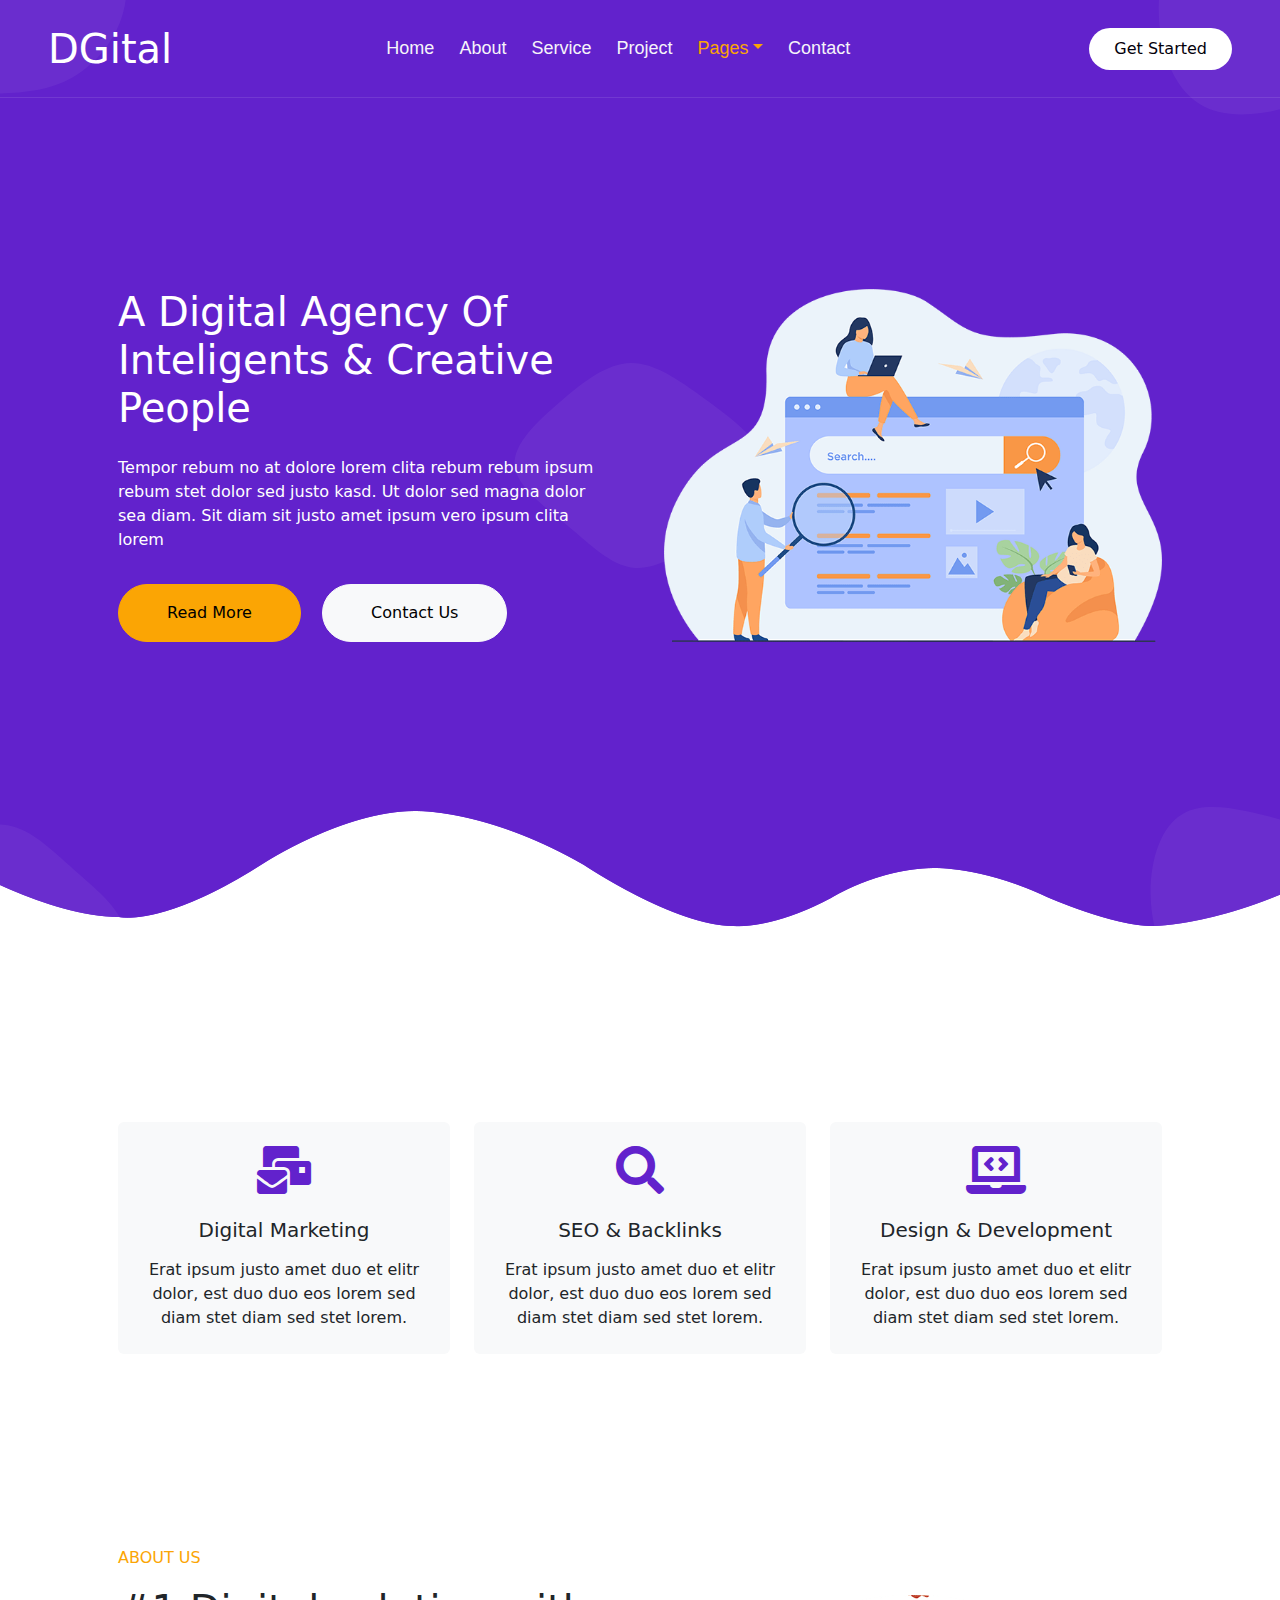
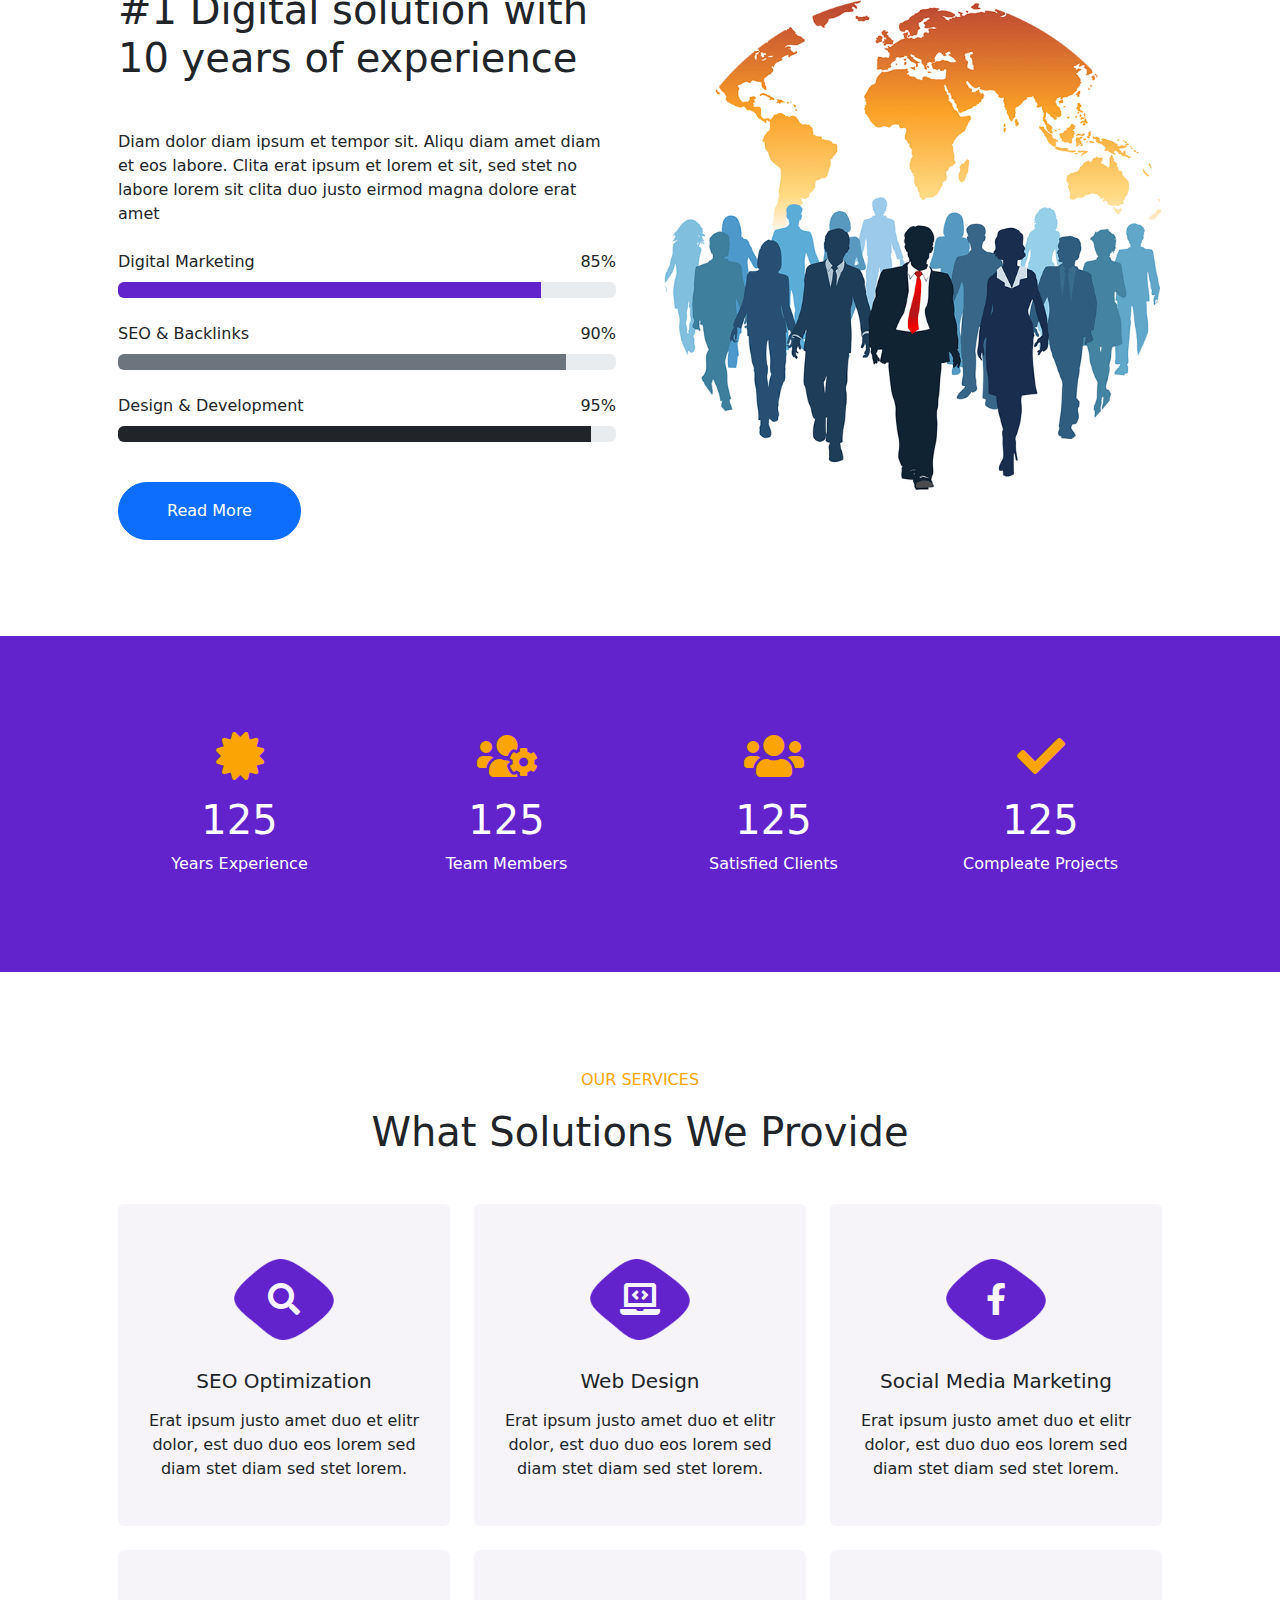
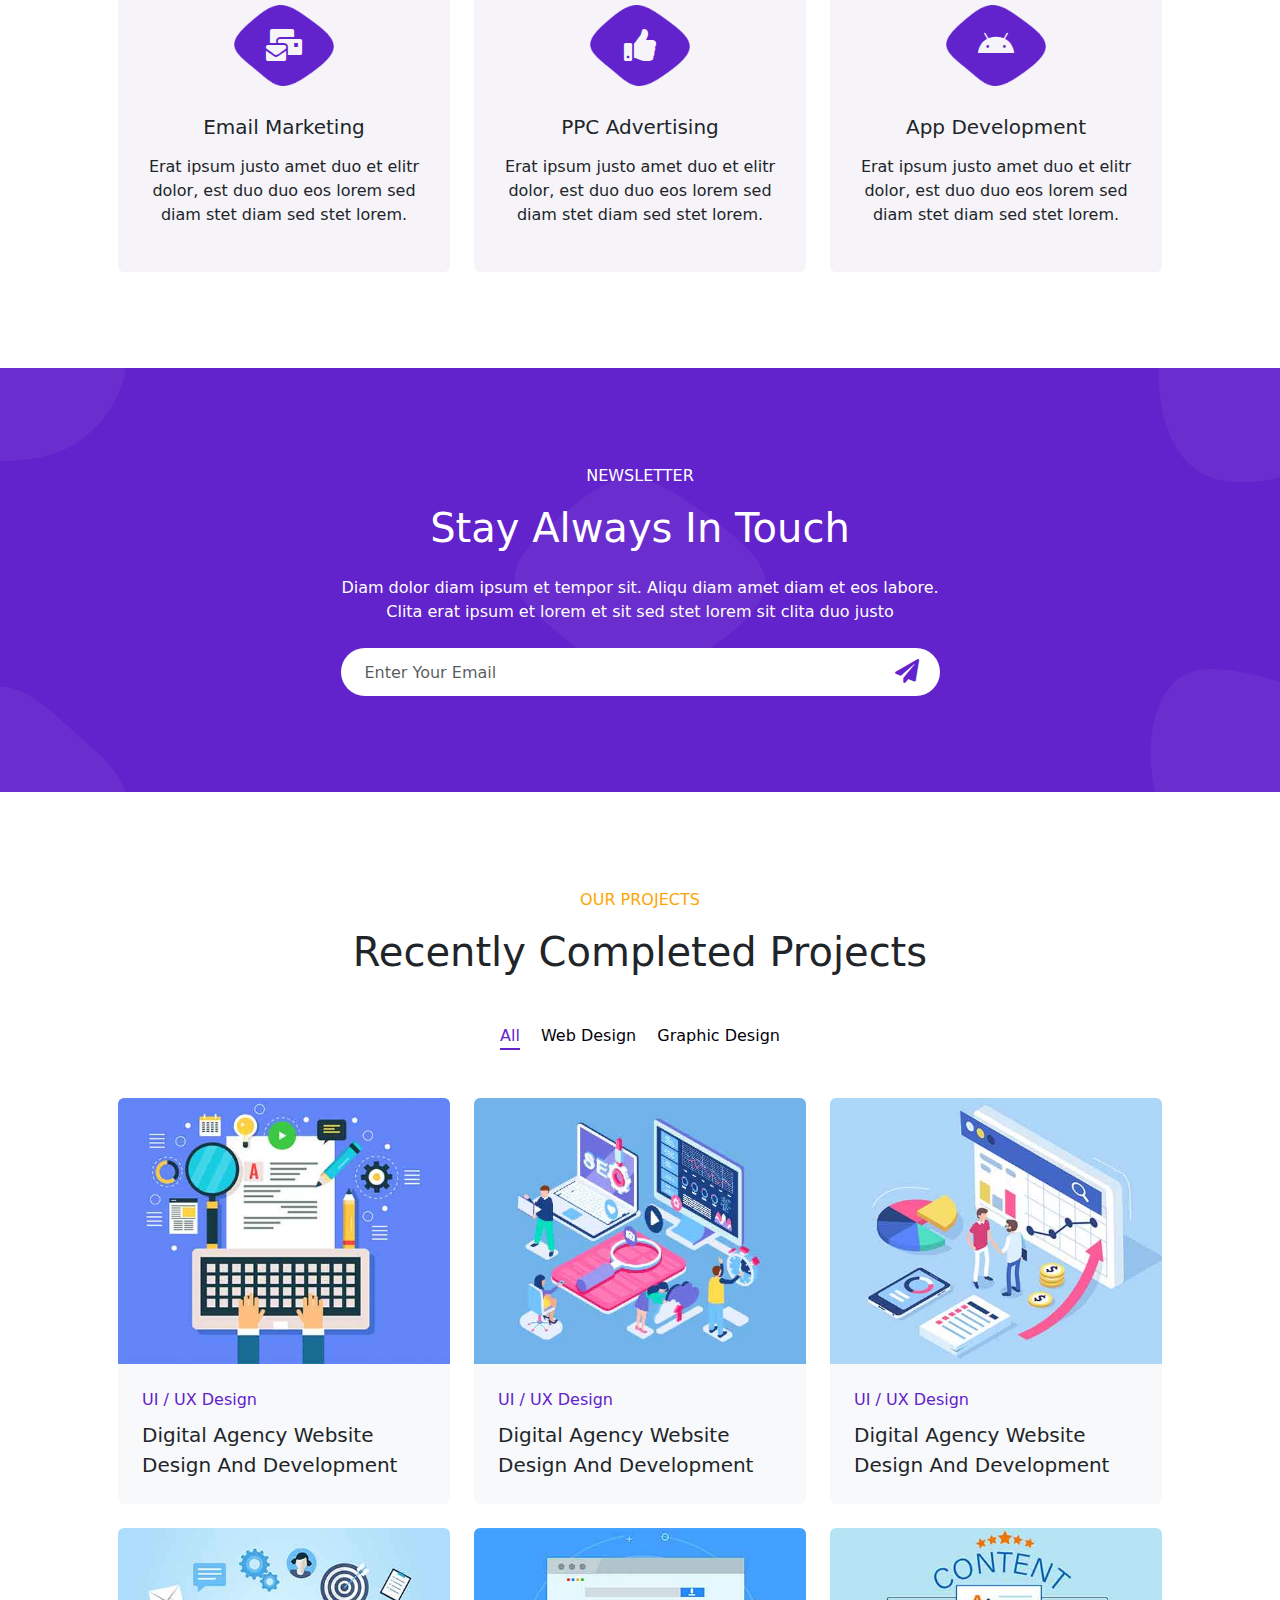
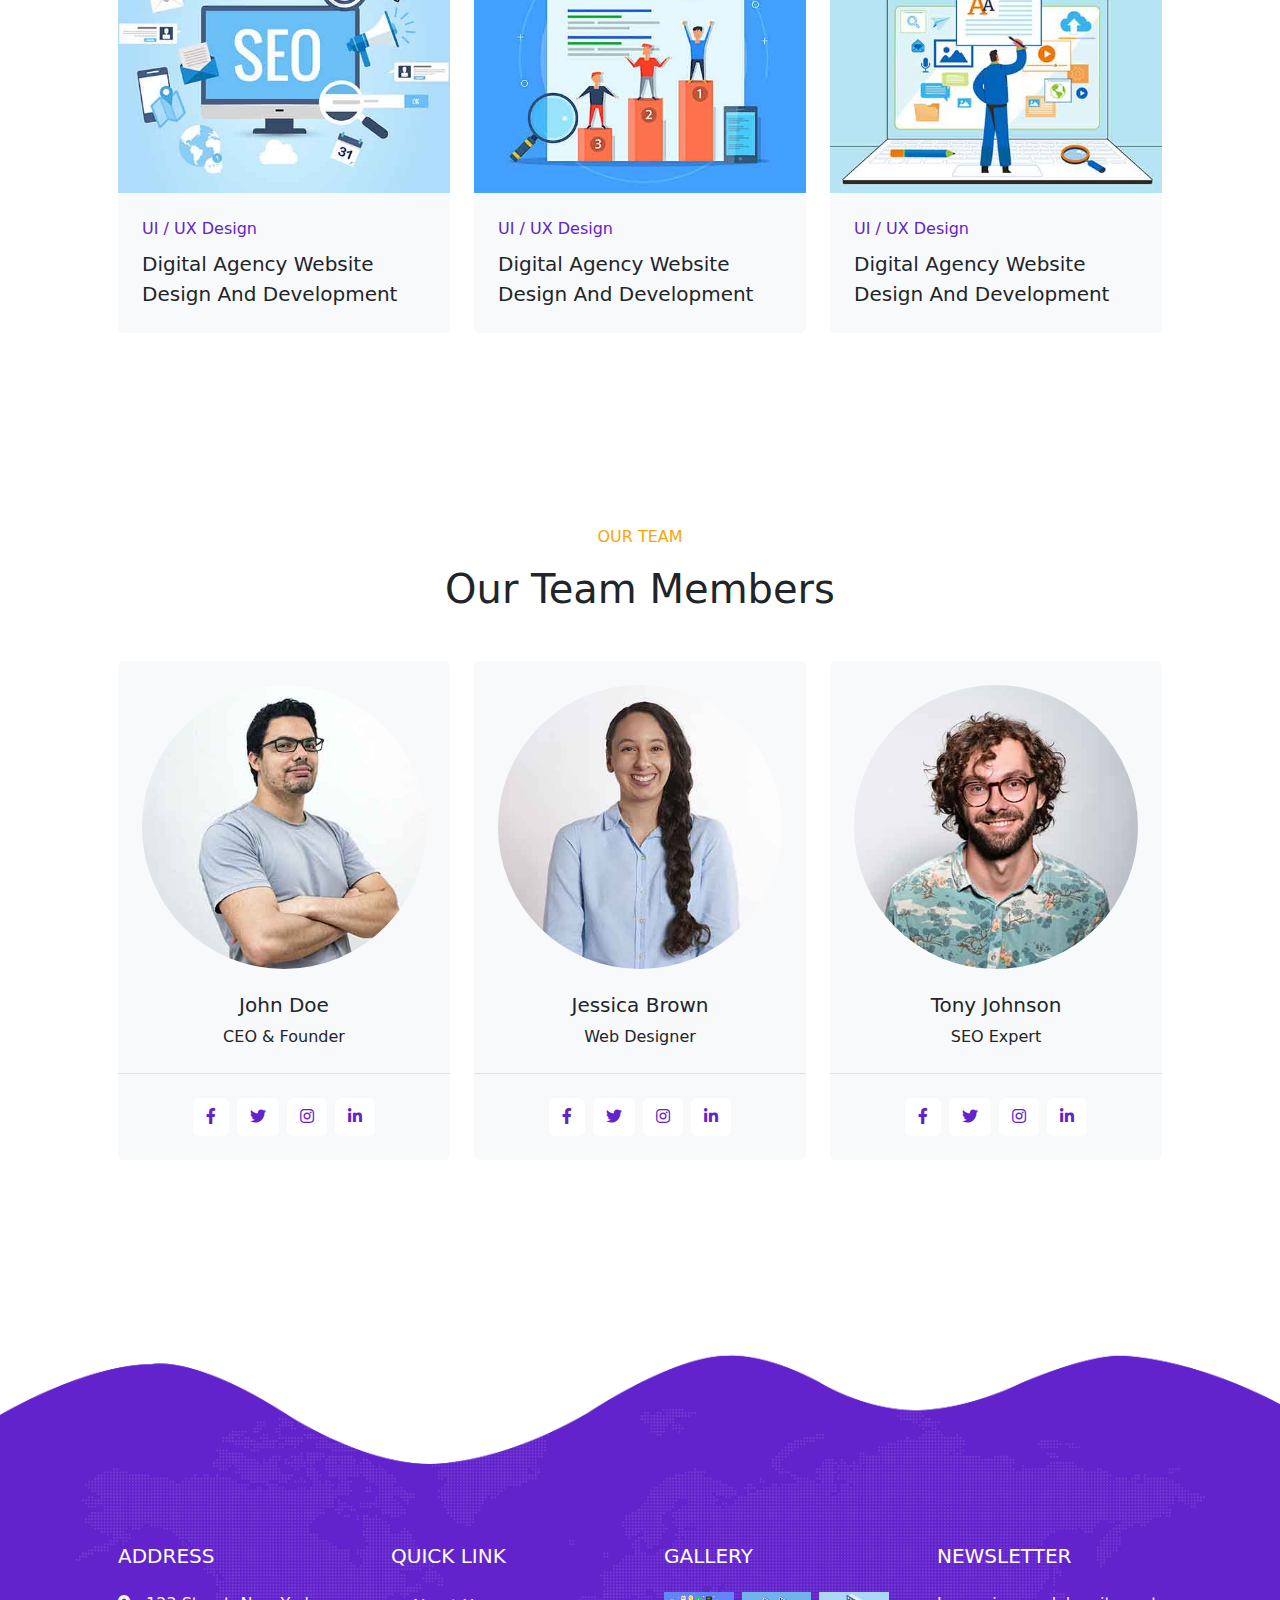
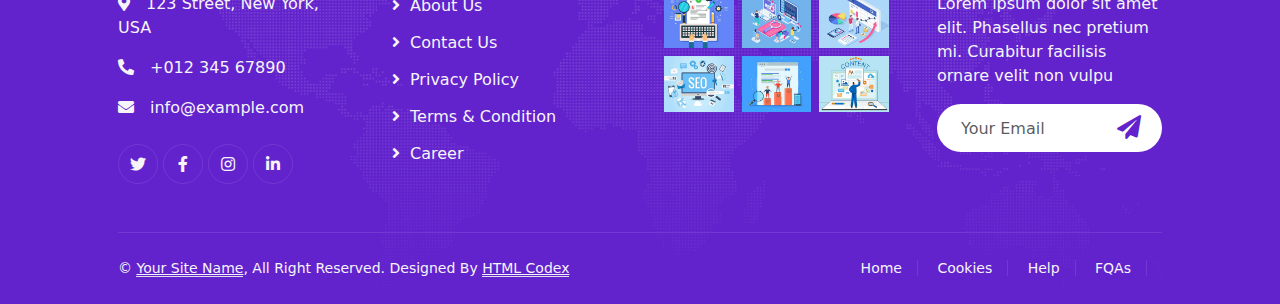
<file: index.html>
<!DOCTYPE html>
<html>

<head>
    <title>Digital Agency</title>
    <meta charset="utf-8">
    <meta name="viewport" content="width=device-width, initial-scale=1">
    <link href="https://cdn.jsdelivr.net/npm/bootstrap@5.3.3/dist/css/bootstrap.min.css" rel="stylesheet"
        integrity="sha384-QWTKZyjpPEjISv5WaRU9OFeRpok6YctnYmDr5pNlyT2bRjXh0JMhjY6hW+ALEwIH" crossorigin="anonymous">
    <link href="assets/css/css.css" rel="stylesheet">
    <link href="https://cdnjs.cloudflare.com/ajax/libs/font-awesome/5.10.0/css/all.min.css" rel="stylesheet">
    <link href="https://cdn.jsdelivr.net/npm/bootstrap-icons@1.4.1/font/bootstrap-icons.css" rel="stylesheet">
</head>

<body>
    <!--navbarStart-->

    <div class="container-xxl position-relative p-0">
        <nav class="navbar navbar-expand-lg navbar-light px-4 px-lg-5 py-3 py-lg-0">
            <a class="navbar-brand p-0">
                <h1 class="m-0">DGital</h1>
            </a>
            <button class="navbar-toggler" type="button" data-bs-toggle="collapse" data-bs-target="#navbarCollapse">
                <span class="fa fa-bars"></span>
            </button>
            <div class="collapse navbar-collapse" id="navbarCollapse">
                <div class="navbar-nav mx-auto py-0">
                    <a href="index.html" class="nav-item nav-link">Home</a>
                    <a href="about.html" class="nav-item nav-link">About</a>
                    <a href="service.html" class="nav-item nav-link">Service</a>
                    <a href="project.html" class="nav-item nav-link">Project</a>
                    <div class="nav-item dropdown">
                        <a href="#" class="nav-link dropdown-toggle active" data-bs-toggle="dropdown">Pages</a>
                        <div class="dropdown-menu m-0">
                            <a href="team.html" class="dropdown-item">Our Team</a>
                            <a href="404.html" class="dropdown-item active">404 Page</a>
                        </div>
                    </div>
                    <a href="contactUS.html" class="nav-item nav-link">Contact</a>
                </div>
                <a class="btn rounded-pill py-2 px-4 ms-3 d-none d-lg-block">Get Started</a>
            </div>
        </nav>
        <div class="container-xxl bg-primary hero-header">
            <div class="container px-lg-5">
                <div class="row g-5 align-items-end">
                    <div class="col-lg-6 text-center text-lg-start">
                        <h1 class="text-white mb-4 animated slideInDown">A Digital Agency Of Inteligents & Creative
                            People</h1>
                        <p class="text-white pb-3 animated slideInDown">Tempor rebum no at dolore lorem clita rebum
                            rebum ipsum rebum stet dolor sed justo kasd. Ut dolor sed magna dolor sea diam. Sit diam sit
                            justo amet ipsum vero ipsum clita lorem</p>
                        <a class="btn btn-secondary py-sm-3 px-sm-5 rounded-pill me-3 animated slideInLeft">Read
                            More</a>
                        <a class="btn btn-light py-sm-3 px-sm-5 rounded-pill animated slideInRight">Contact Us</a>
                    </div>
                    <div class="col-lg-6 text-center text-lg-start">
                        <img class="img-fluid animated zoomIn" src="assets/imgs/hero.png" alt="">
                    </div>
                </div>
            </div>
        </div>
    </div>
    <!-- Navbar & Hero End -->


    <!-- Feature Start -->
    <div class="container-xxl py-5">
        <div class="container py-5 px-lg-5">
            <div class="row g-4">
                <div class="col-lg-4 wow fadeInUp" data-wow-delay="0.1s">
                    <div class="feature-item bg-light rounded text-center p-4">
                        <i class="fa fa-3x fa-mail-bulk text-primary mb-4"></i>
                        <h5 class="mb-3">Digital Marketing</h5>
                        <p class="m-0">Erat ipsum justo amet duo et elitr dolor, est duo duo eos lorem sed diam stet
                            diam sed stet lorem.</p>
                    </div>
                </div>
                <div class="col-lg-4 wow fadeInUp" data-wow-delay="0.3s">
                    <div class="feature-item bg-light rounded text-center p-4">
                        <i class="fa fa-3x fa-search text-primary mb-4"></i>
                        <h5 class="mb-3">SEO & Backlinks</h5>
                        <p class="m-0">Erat ipsum justo amet duo et elitr dolor, est duo duo eos lorem sed diam stet
                            diam sed stet lorem.</p>
                    </div>
                </div>
                <div class="col-lg-4 wow fadeInUp" data-wow-delay="0.5s">
                    <div class="feature-item bg-light rounded text-center p-4">
                        <i class="fa fa-3x fa-laptop-code text-primary mb-4"></i>
                        <h5 class="mb-3">Design & Development</h5>
                        <p class="m-0">Erat ipsum justo amet duo et elitr dolor, est duo duo eos lorem sed diam stet
                            diam sed stet lorem.</p>
                    </div>
                </div>
            </div>
        </div>
    </div>
    <!-- Feature End -->


    <!-- About Start -->
    <div class="container-xxl py-5 " id="progressBarsec">
        <div class="container py-5 px-lg-5">
            <div class="row g-5 align-items-center">
                <div class="col-lg-6 wow fadeInUp" data-wow-delay="0.1s">
                    <p class="section-title text-secondary">About Us<span></span></p>
                    <h1 class="mb-5">#1 Digital solution with 10 years of experience</h1>
                    <p class="mb-4">Diam dolor diam ipsum et tempor sit. Aliqu diam amet diam et eos labore. Clita erat
                        ipsum et lorem et sit, sed stet no labore lorem sit clita duo justo eirmod magna dolore erat
                        amet</p>
                    <div class="skill mb-4">
                        <div class="d-flex justify-content-between">
                            <p class="mb-2">Digital Marketing</p>
                            <p class="mb-2">85%</p>
                        </div>
                        <div class="progress">
                            <div class="progress-bar bg-primary" role="progressbar" aria-valuemin="0"
                                aria-valuemax="100" style="width : 0%" id="digiProgBar"></div>
                        </div>
                    </div>
                    <div class="skill mb-4">
                        <div class="d-flex justify-content-between">
                            <p class="mb-2">SEO & Backlinks</p>
                            <p class="mb-2">90%</p>
                        </div>
                        <div class="progress">
                            <div class="progress-bar bg-secondary" role="progressbar" aria-valuemin="0"
                                aria-valuemax="100" style="width : 0%" id="seoProgBar"></div>
                        </div>
                    </div>
                    <div class="skill mb-4">
                        <div class="d-flex justify-content-between">
                            <p class="mb-2">Design & Development</p>
                            <p class="mb-2">95%</p>
                        </div>
                        <div class="progress">
                            <div class="progress-bar bg-dark" role="progressbar" aria-valuemin="0" aria-valuemax="100"
                                id="designProgBar" style="width : 0%"></div>
                        </div>
                    </div>
                    <a class="btn btn-primary py-sm-3 px-sm-5 rounded-pill mt-3">Read More</a>
                </div>
                <div class="col-lg-6">
                    <img class="img-fluid wow zoomIn" data-wow-delay="0.5s" src="assets/imgs/about.png">
                </div>
            </div>
        </div>
    </div>
    <!-- About End -->


    <!-- Facts Start -->
    <div class="container-xxl bg-primary fact py-5 wow fadeInUp" data-wow-delay="0.1s">
        <div class="container py-5 px-lg-5">
            <div class="row g-4">
                <div class="col-md-6 col-lg-3 text-center wow fadeIn" data-wow-delay="0.1s">
                    <i class="fa fa-certificate fa-3x text-secondary mb-3"></i>
                    <h1 class="text-white mb-2 numberCount" data-toggle="counter-up">1234</h1>
                    <p class="text-white mb-0">Years Experience</p>
                </div>
                <div class="col-md-6 col-lg-3 text-center wow fadeIn" data-wow-delay="0.3s">
                    <i class="fa fa-users-cog fa-3x text-secondary mb-3"></i>
                    <h1 class="text-white mb-2 numberCount" data-toggle="counter-up">1234</h1>
                    <p class="text-white mb-0">Team Members</p>
                </div>
                <div class="col-md-6 col-lg-3 text-center wow fadeIn" data-wow-delay="0.5s">
                    <i class="fa fa-users fa-3x text-secondary mb-3"></i>
                    <h1 class="text-white mb-2 numberCount" data-toggle="counter-up">1234</h1>
                    <p class="text-white mb-0">Satisfied Clients</p>
                </div>
                <div class="col-md-6 col-lg-3 text-center wow fadeIn" data-wow-delay="0.7s">
                    <i class="fa fa-check fa-3x text-secondary mb-3"></i>
                    <h1 class="text-white mb-2 numberCount" data-toggle="counter-up">1234</h1>
                    <p class="text-white mb-0">Compleate Projects</p>
                </div>
            </div>
        </div>
    </div>
    <!-- Facts End -->


    <!-- Service Start -->
    <div class="container-xxl py-5">
        <div class="container py-5 px-lg-5">
            <div class="wow fadeInUp" data-wow-delay="0.1s">
                <p class="section-title text-secondary justify-content-center"><span></span>Our Services<span></span>
                </p>
                <h1 class="text-center mb-5">What Solutions We Provide</h1>
            </div>
            <div class="row g-4">
                <div class="col-lg-4 col-md-6 wow fadeInUp" data-wow-delay="0.1s">
                    <div class="service-item d-flex flex-column text-center rounded">
                        <div class="service-icon flex-shrink-0">
                            <i class="fa fa-search fa-2x"></i>
                        </div>
                        <h5 class="mb-3">SEO Optimization</h5>
                        <p class="m-0">Erat ipsum justo amet duo et elitr dolor, est duo duo eos lorem sed diam stet
                            diam sed stet lorem.</p>
                        <a class="btn btn-square"><i class="fa fa-arrow-right"></i></a>
                    </div>
                </div>
                <div class="col-lg-4 col-md-6 wow fadeInUp" data-wow-delay="0.3s">
                    <div class="service-item d-flex flex-column text-center rounded">
                        <div class="service-icon flex-shrink-0">
                            <i class="fa fa-laptop-code fa-2x"></i>
                        </div>
                        <h5 class="mb-3">Web Design</h5>
                        <p class="m-0">Erat ipsum justo amet duo et elitr dolor, est duo duo eos lorem sed diam stet
                            diam sed stet lorem.</p>
                        <a class="btn btn-square"><i class="fa fa-arrow-right"></i></a>
                    </div>
                </div>
                <div class="col-lg-4 col-md-6 wow fadeInUp" data-wow-delay="0.5s">
                    <div class="service-item d-flex flex-column text-center rounded">
                        <div class="service-icon flex-shrink-0">
                            <i class="fab fa-facebook-f fa-2x"></i>
                        </div>
                        <h5 class="mb-3">Social Media Marketing</h5>
                        <p class="m-0">Erat ipsum justo amet duo et elitr dolor, est duo duo eos lorem sed diam stet
                            diam sed stet lorem.</p>
                        <a class="btn btn-square"><i class="fa fa-arrow-right"></i></a>
                    </div>
                </div>
                <div class="col-lg-4 col-md-6 wow fadeInUp" data-wow-delay="0.1s">
                    <div class="service-item d-flex flex-column text-center rounded">
                        <div class="service-icon flex-shrink-0">
                            <i class="fa fa-mail-bulk fa-2x"></i>
                        </div>
                        <h5 class="mb-3">Email Marketing</h5>
                        <p class="m-0">Erat ipsum justo amet duo et elitr dolor, est duo duo eos lorem sed diam stet
                            diam sed stet lorem.</p>
                        <a class="btn btn-square"><i class="fa fa-arrow-right"></i></a>
                    </div>
                </div>
                <div class="col-lg-4 col-md-6 wow fadeInUp" data-wow-delay="0.3s">
                    <div class="service-item d-flex flex-column text-center rounded">
                        <div class="service-icon flex-shrink-0">
                            <i class="fa fa-thumbs-up fa-2x"></i>
                        </div>
                        <h5 class="mb-3">PPC Advertising</h5>
                        <p class="m-0">Erat ipsum justo amet duo et elitr dolor, est duo duo eos lorem sed diam stet
                            diam sed stet lorem.</p>
                        <a class="btn btn-square"><i class="fa fa-arrow-right"></i></a>
                    </div>
                </div>
                <div class="col-lg-4 col-md-6 wow fadeInUp" data-wow-delay="0.5s">
                    <div class="service-item d-flex flex-column text-center rounded">
                        <div class="service-icon flex-shrink-0">
                            <i class="fab fa-android fa-2x"></i>
                        </div>
                        <h5 class="mb-3">App Development</h5>
                        <p class="m-0">Erat ipsum justo amet duo et elitr dolor, est duo duo eos lorem sed diam stet
                            diam sed stet lorem.</p>
                        <a class="btn btn-square"><i class="fa fa-arrow-right"></i></a>
                    </div>
                </div>
            </div>
        </div>
    </div>
    <!-- Service End -->


    <!-- Newsletter Start -->
    <div class="container-xxl bg-primary newsletter py-5 wow fadeInUp" data-wow-delay="0.1s">
        <div class="container py-5 px-lg-5">
            <div class="row justify-content-center">
                <div class="col-lg-7 text-center">
                    <p class="section-title text-white justify-content-center"><span></span>Newsletter<span></span></p>
                    <h1 class="text-center text-white mb-4">Stay Always In Touch</h1>
                    <p class="text-white mb-4">Diam dolor diam ipsum et tempor sit. Aliqu diam amet diam et eos labore.
                        Clita erat ipsum et lorem et sit sed stet lorem sit clita duo justo</p>
                    <div class="position-relative w-100 mt-3">
                        <input class="form-control border-0 rounded-pill w-100 ps-4 pe-5" type="text"
                            placeholder="Enter Your Email" style="height: 48px;">
                        <button type="button" class="btn shadow-none position-absolute top-0 end-0 mt-1 me-2"><i
                                class="fa fa-paper-plane text-primary fs-4"></i></button>
                    </div>
                </div>
            </div>
        </div>
    </div>
    <!-- Newsletter End -->


    <!-- Projects Start -->
    <div class="container-xxl py-5">
        <div class="container py-5 px-lg-5">
            <div class="wow fadeInUp" data-wow-delay="0.1s">
                <p class="section-title text-secondary justify-content-center"><span></span>Our Projects<span></span>
                </p>
                <h1 class="text-center mb-5">Recently Completed Projects</h1>
            </div>
            <div class="row mt-n2 wow fadeInUp" data-wow-delay="0.3s">
                <div class="col-12 text-center">
                    <ul class="list-inline mb-5" id="portfolio-flters">
                        <li class="mx-2 active" data-filter="*">All</li>
                        <li class="mx-2" data-filter=".first">Web Design</li>
                        <li class="mx-2" data-filter=".second">Graphic Design</li>
                    </ul>
                </div>
            </div>
            <div class="row g-4 portfolio-container">
                <div class="col-lg-4 col-md-6 portfolio-item first wow fadeInUp" data-wow-delay="0.1s">
                    <div class="rounded overflow-hidden">
                        <div class="position-relative overflow-hidden">
                            <img class="img-fluid w-100" src="assets/imgs/portfolio-1.jpg" alt="">
                            <div class="portfolio-overlay">
                                <a class="btn btn-square btn-outline-light mx-1" href="assets/imgs/portfolio-1.jpg"
                                    data-lightbox="portfolio"><i class="fa fa-eye"></i></a>
                                <a class="btn btn-square btn-outline-light mx-1"><i class="fa fa-link"></i></a>
                            </div>
                        </div>
                        <div class="bg-light p-4">
                            <p class="text-primary fw-medium mb-2">UI / UX Design</p>
                            <h5 class="lh-base mb-0">Digital Agency Website Design And Development</a>
                        </div>
                    </div>
                </div>
                <div class="col-lg-4 col-md-6 portfolio-item second wow fadeInUp" data-wow-delay="0.3s">
                    <div class="rounded overflow-hidden">
                        <div class="position-relative overflow-hidden">
                            <img class="img-fluid w-100" src="assets/imgs/portfolio-2.jpg" alt="">
                            <div class="portfolio-overlay">
                                <a class="btn btn-square btn-outline-light mx-1" href="assets/imgs/portfolio-2.jpg"
                                    data-lightbox="portfolio"><i class="fa fa-eye"></i></a>
                                <a class="btn btn-square btn-outline-light mx-1"><i class="fa fa-link"></i></a>
                            </div>
                        </div>
                        <div class="bg-light p-4">
                            <p class="text-primary fw-medium mb-2">UI / UX Design</p>
                            <h5 class="lh-base mb-0">Digital Agency Website Design And Development</a>
                        </div>
                    </div>
                </div>
                <div class="col-lg-4 col-md-6 portfolio-item first wow fadeInUp" data-wow-delay="0.5s">
                    <div class="rounded overflow-hidden">
                        <div class="position-relative overflow-hidden">
                            <img class="img-fluid w-100" src="assets/imgs/portfolio-3.jpg" alt="">
                            <div class="portfolio-overlay">
                                <a class="btn btn-square btn-outline-light mx-1" href="assets/imgs/portfolio-3.jpg"
                                    data-lightbox="portfolio"><i class="fa fa-eye"></i></a>
                                <a class="btn btn-square btn-outline-light mx-1"><i class="fa fa-link"></i></a>
                            </div>
                        </div>
                        <div class="bg-light p-4">
                            <p class="text-primary fw-medium mb-2">UI / UX Design</p>
                            <h5 class="lh-base mb-0">Digital Agency Website Design And Development</a>
                        </div>
                    </div>
                </div>
                <div class="col-lg-4 col-md-6 portfolio-item second wow fadeInUp" data-wow-delay="0.1s">
                    <div class="rounded overflow-hidden">
                        <div class="position-relative overflow-hidden">
                            <img class="img-fluid w-100" src="assets/imgs/portfolio-4.jpg" alt="">
                            <div class="portfolio-overlay">
                                <a class="btn btn-square btn-outline-light mx-1" href="assets/imgs/portfolio-4.jpg"
                                    data-lightbox="portfolio"><i class="fa fa-eye"></i></a>
                                <a class="btn btn-square btn-outline-light mx-1"><i class="fa fa-link"></i></a>
                            </div>
                        </div>
                        <div class="bg-light p-4">
                            <p class="text-primary fw-medium mb-2">UI / UX Design</p>
                            <h5 class="lh-base mb-0">Digital Agency Website Design And Development</a>
                        </div>
                    </div>
                </div>
                <div class="col-lg-4 col-md-6 portfolio-item first wow fadeInUp" data-wow-delay="0.3s">
                    <div class="rounded overflow-hidden">
                        <div class="position-relative overflow-hidden">
                            <img class="img-fluid w-100" src="assets/imgs/portfolio-5.jpg" alt="">
                            <div class="portfolio-overlay">
                                <a class="btn btn-square btn-outline-light mx-1" href="assets/imgs/portfolio-5.jpg"
                                    data-lightbox="portfolio"><i class="fa fa-eye"></i></a>
                                <a class="btn btn-square btn-outline-light mx-1"><i class="fa fa-link"></i></a>
                            </div>
                        </div>
                        <div class="bg-light p-4">
                            <p class="text-primary fw-medium mb-2">UI / UX Design</p>
                            <h5 class="lh-base mb-0">Digital Agency Website Design And Development</a>
                        </div>
                    </div>
                </div>
                <div class="col-lg-4 col-md-6 portfolio-item second wow fadeInUp" data-wow-delay="0.5s">
                    <div class="rounded overflow-hidden">
                        <div class="position-relative overflow-hidden">
                            <img class="img-fluid w-100" src="assets/imgs/portfolio-6.jpg" alt="">
                            <div class="portfolio-overlay">
                                <a class="btn btn-square btn-outline-light mx-1" href="assets/imgs/portfolio-6.jpg"
                                    data-lightbox="portfolio"><i class="fa fa-eye"></i></a>
                                <a class="btn btn-square btn-outline-light mx-1"><i class="fa fa-link"></i></a>
                            </div>
                        </div>
                        <div class="bg-light p-4">
                            <p class="text-primary fw-medium mb-2">UI / UX Design</p>
                            <h5 class="lh-base mb-0">Digital Agency Website Design And Development</a>
                        </div>
                    </div>
                </div>
            </div>
        </div>
    </div>
    <!-- Projects End -->

    <!-- Team Start -->
    <div class="container-xxl py-5">
        <div class="container py-5 px-lg-5">
            <div class="wow fadeInUp" data-wow-delay="0.1s">
                <p class="section-title text-secondary justify-content-center"><span></span>Our Team<span></span></p>
                <h1 class="text-center mb-5">Our Team Members</h1>
            </div>
            <div class="row g-4">
                <div class="col-lg-4 col-md-6 wow fadeInUp" data-wow-delay="0.1s">
                    <div class="team-item bg-light rounded">
                        <div class="text-center border-bottom p-4">
                            <img class="img-fluid rounded-circle mb-4" src="assets/imgs/team-1.jpg" alt="">
                            <h5>John Doe</h5>
                            <span>CEO & Founder</span>
                        </div>
                        <div class="d-flex justify-content-center p-4">
                            <a class="btn btn-square mx-1"><i class="fab fa-facebook-f"></i></a>
                            <a class="btn btn-square mx-1"><i class="fab fa-twitter"></i></a>
                            <a class="btn btn-square mx-1"><i class="fab fa-instagram"></i></a>
                            <a class="btn btn-square mx-1"><i class="fab fa-linkedin-in"></i></a>
                        </div>
                    </div>
                </div>
                <div class="col-lg-4 col-md-6 wow fadeInUp" data-wow-delay="0.3s">
                    <div class="team-item bg-light rounded">
                        <div class="text-center border-bottom p-4">
                            <img class="img-fluid rounded-circle mb-4" src="assets/imgs/team-2.jpg" alt="">
                            <h5>Jessica Brown</h5>
                            <span>Web Designer</span>
                        </div>
                        <div class="d-flex justify-content-center p-4">
                            <a class="btn btn-square mx-1"><i class="fab fa-facebook-f"></i></a>
                            <a class="btn btn-square mx-1"><i class="fab fa-twitter"></i></a>
                            <a class="btn btn-square mx-1"><i class="fab fa-instagram"></i></a>
                            <a class="btn btn-square mx-1"><i class="fab fa-linkedin-in"></i></a>
                        </div>
                    </div>
                </div>
                <div class="col-lg-4 col-md-6 wow fadeInUp" data-wow-delay="0.5s">
                    <div class="team-item bg-light rounded">
                        <div class="text-center border-bottom p-4">
                            <img class="img-fluid rounded-circle mb-4" src="assets/imgs/team-3.jpg" alt="">
                            <h5>Tony Johnson</h5>
                            <span>SEO Expert</span>
                        </div>
                        <div class="d-flex justify-content-center p-4">
                            <a class="btn btn-square mx-1"><i class="fab fa-facebook-f"></i></a>
                            <a class="btn btn-square mx-1"><i class="fab fa-twitter"></i></a>
                            <a class="btn btn-square mx-1"><i class="fab fa-instagram"></i></a>
                            <a class="btn btn-square mx-1"><i class="fab fa-linkedin-in"></i></a>
                        </div>
                    </div>
                </div>
            </div>
        </div>
    </div>
    <!-- Team End -->

    <!-- FooterStart -->
    <div class="container-fluid bg-primary text-light footer wow fadeIn" data-wow-delay="0.1s">
        <div class="container py-5 px-lg-5">
            <div class="row g-5">
                <div class="col-md-6 col-lg-3">
                    <p class="section-title text-white h5 mb-4">Address<span></span></p>
                    <p><i class="fa fa-map-marker-alt me-3"></i>123 Street, New York, USA</p>
                    <p><i class="fa fa-phone-alt me-3"></i>+012 345 67890</p>
                    <p><i class="fa fa-envelope me-3"></i>info@example.com</p>
                    <div class="d-flex pt-2">
                        <a class="btn btn-outline-light btn-social"><i class="fab fa-twitter"></i></a>
                        <a class="btn btn-outline-light btn-social"><i class="fab fa-facebook-f"></i></a>
                        <a class="btn btn-outline-light btn-social"><i class="fab fa-instagram"></i></a>
                        <a class="btn btn-outline-light btn-social"><i class="fab fa-linkedin-in"></i></a>
                    </div>
                </div>
                <div class="col-md-6 col-lg-3">
                    <p class="section-title text-white h5 mb-4">Quick Link<span></span></p>
                    <a class="btn btn-link">About Us</a>
                    <a class="btn btn-link">Contact Us</a>
                    <a class="btn btn-link">Privacy Policy</a>
                    <a class="btn btn-link">Terms & Condition</a>
                    <a class="btn btn-link">Career</a>
                </div>
                <div class="col-md-6 col-lg-3">
                    <p class="section-title text-white h5 mb-4">Gallery<span></span></p>
                    <div class="row g-2">
                        <div class="col-4">
                            <img class="img-fluid" src="assets/imgs/portfolio-1.jpg" alt="Image">
                        </div>
                        <div class="col-4">
                            <img class="img-fluid" src="assets/imgs/portfolio-2.jpg" alt="Image">
                        </div>
                        <div class="col-4">
                            <img class="img-fluid" src="assets/imgs/portfolio-3.jpg" alt="Image">
                        </div>
                        <div class="col-4">
                            <img class="img-fluid" src="assets/imgs/portfolio-4.jpg" alt="Image">
                        </div>
                        <div class="col-4">
                            <img class="img-fluid" src="assets/imgs/portfolio-5.jpg" alt="Image">
                        </div>
                        <div class="col-4">
                            <img class="img-fluid" src="assets/imgs/portfolio-6.jpg" alt="Image">
                        </div>
                    </div>
                </div>
                <div class="col-md-6 col-lg-3">
                    <p class="section-title text-white h5 mb-4">Newsletter<span></span></p>
                    <p>Lorem ipsum dolor sit amet elit. Phasellus nec pretium mi. Curabitur facilisis ornare velit non
                        vulpu</p>
                    <div class="position-relative w-100 mt-3">
                        <input class="form-control border-0 rounded-pill w-100 ps-4 pe-5" type="text"
                            placeholder="Your Email" style="height: 48px;">
                        <button type="button" class="btn shadow-none position-absolute top-0 end-0 mt-1 me-2"><i
                                class="fa fa-paper-plane text-primary fs-4"></i></button>
                    </div>
                </div>
            </div>
        </div>
        <div class="container px-lg-5">
            <div class="copyright">
                <div class="row">
                    <div class="col-md-6 text-center text-md-start mb-3 mb-md-0">
                        &copy; <a class="border-bottom" href="#">Your Site Name</a>, All Right Reserved.

                        Designed By <a class="border-bottom">HTML Codex</a>
                    </div>
                    <div class="col-md-6 text-center text-md-end">
                        <div class="footer-menu">
                            <a>Home</a>
                            <a>Cookies</a>
                            <a>Help</a>
                            <a>FQAs</a>
                        </div>
                    </div>
                </div>
            </div>
        </div>
    </div>
    <!-- FooterEnd -->

    <script src="https://cdn.jsdelivr.net/npm/bootstrap@5.3.3/dist/js/bootstrap.bundle.min.js"
        integrity="sha384-YvpcrYf0tY3lHB60NNkmXc5s9fDVZLESaAA55NDzOxhy9GkcIdslK1eN7N6jIeHz"
        crossorigin="anonymous"></script>
    <script src="https://ajax.googleapis.com/ajax/libs/jquery/2.1.1/jquery.min.js"></script>

    <script src="./assets/js/script.js"></script>
    </script>
</body>

</html>
</file>
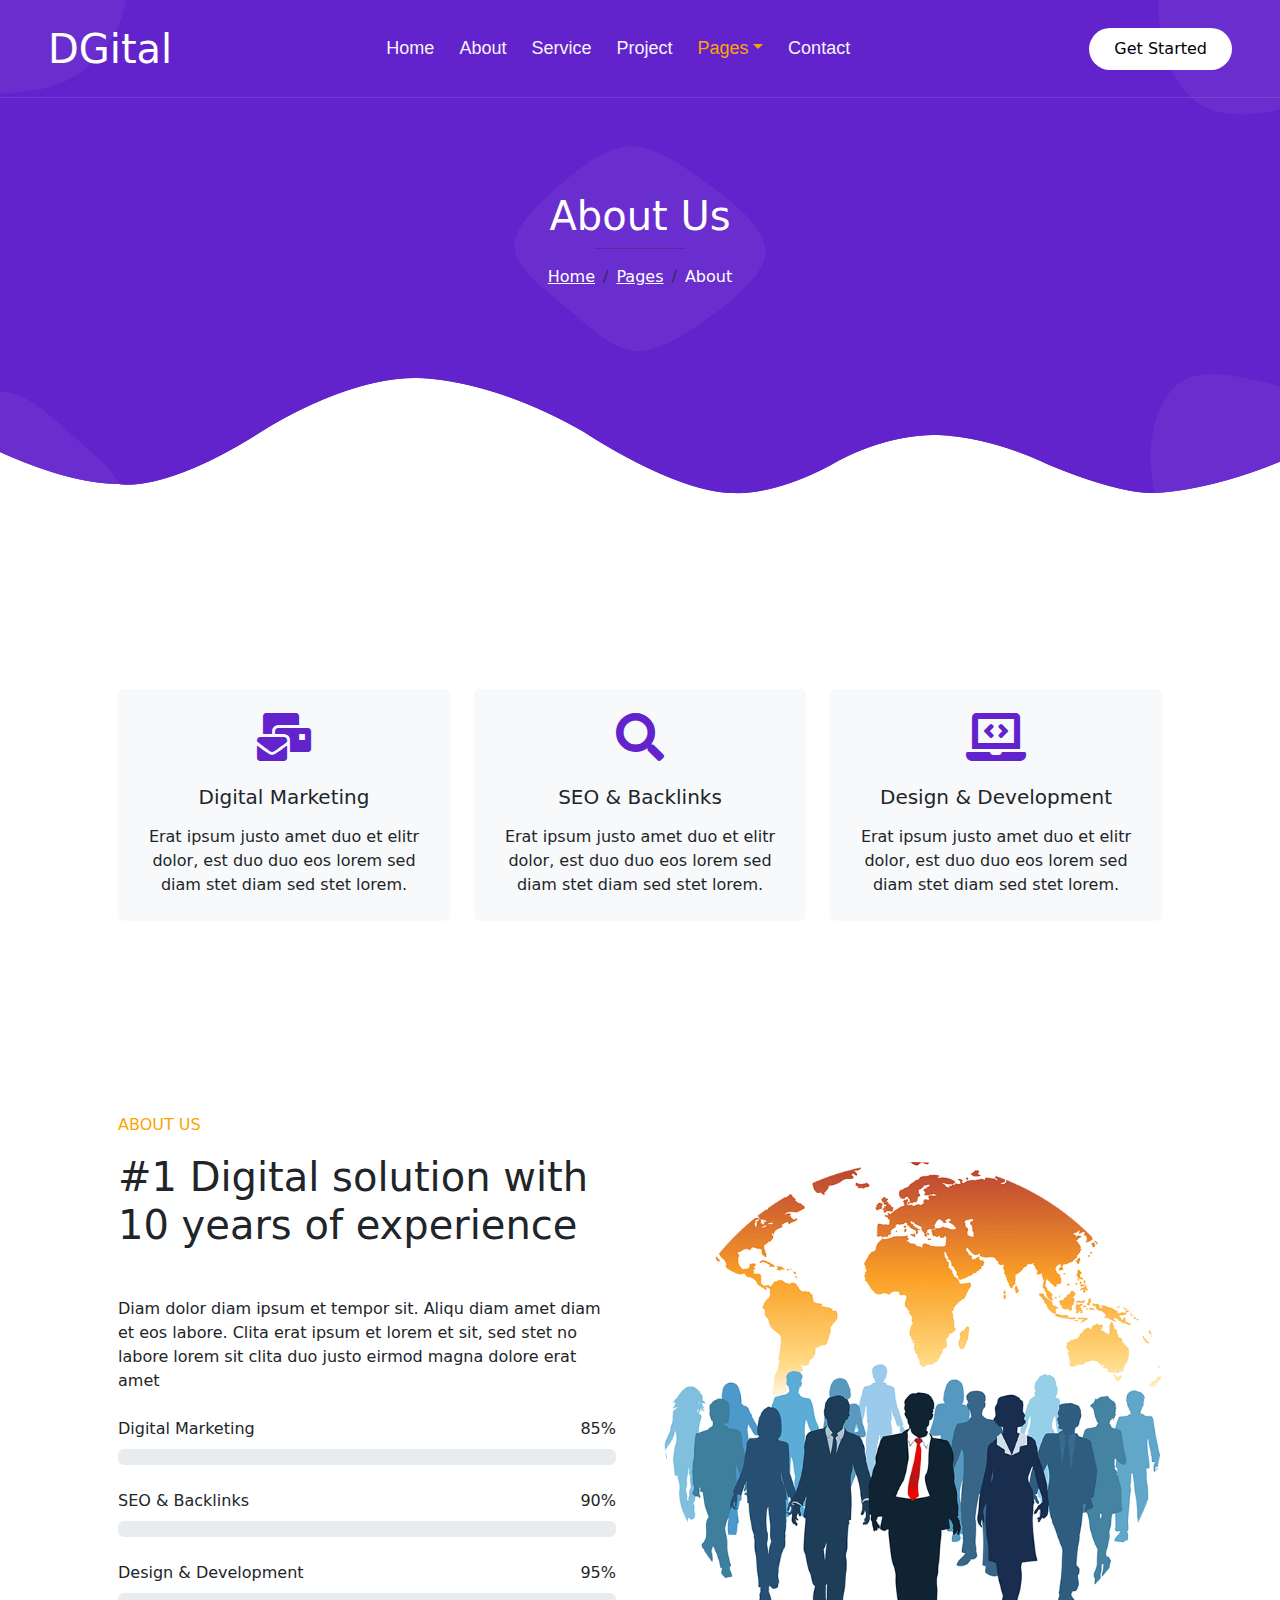
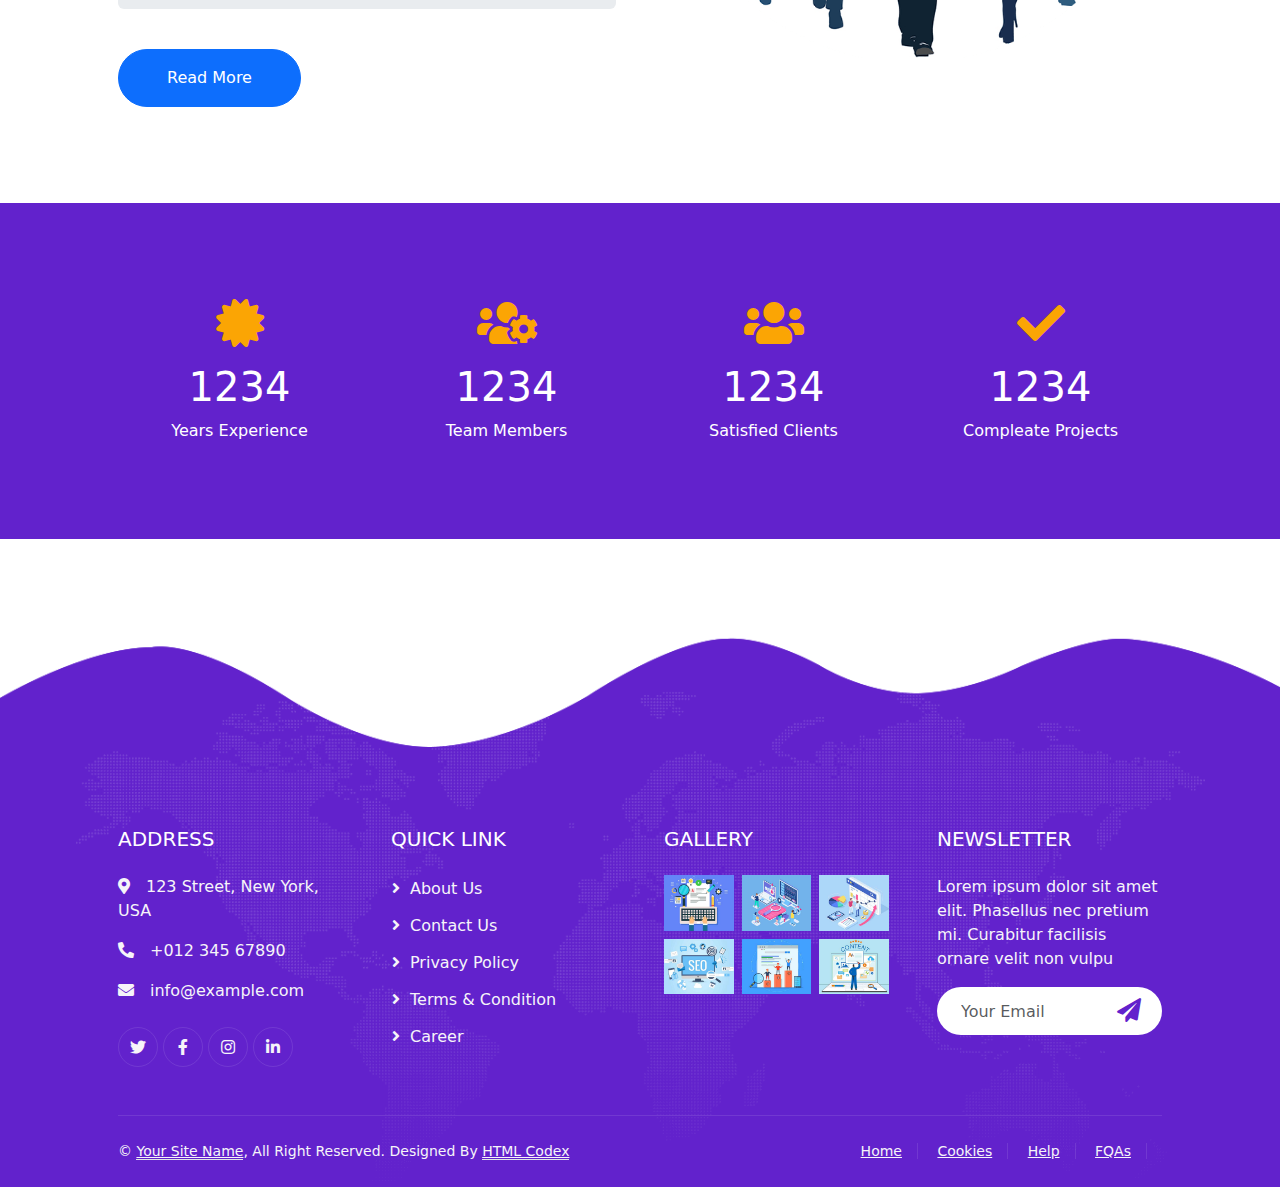
<file: about.html>
<!DOCTYPE html>
<html>

<head>
    <title>Digital Agency</title>
    <meta charset="utf-8">
    <meta name="viewport" content="width=device-width, initial-scale=1">
    <link href="https://cdn.jsdelivr.net/npm/bootstrap@5.3.3/dist/css/bootstrap.min.css" rel="stylesheet"
        integrity="sha384-QWTKZyjpPEjISv5WaRU9OFeRpok6YctnYmDr5pNlyT2bRjXh0JMhjY6hW+ALEwIH" crossorigin="anonymous">
    <link href="assets/css/css.css" rel="stylesheet">
    <link href="https://cdnjs.cloudflare.com/ajax/libs/font-awesome/5.10.0/css/all.min.css" rel="stylesheet">
    <link href="https://cdn.jsdelivr.net/npm/bootstrap-icons@1.4.1/font/bootstrap-icons.css" rel="stylesheet">
</head>

<body>
    <!--navbarStart-->

    <div class="container-xxl position-relative p-0">
        <nav class="navbar navbar-expand-lg navbar-light px-4 px-lg-5 py-3 py-lg-0">
            <a href="" class="navbar-brand p-0">
                <h1 class="m-0">DGital</h1>
            </a>
            <button class="navbar-toggler" type="button" data-bs-toggle="collapse" data-bs-target="#navbarCollapse">
                <span class="fa fa-bars"></span>
            </button>
            <div class="collapse navbar-collapse" id="navbarCollapse">
                <div class="navbar-nav mx-auto py-0">
                    <a href="index.html" class="nav-item nav-link">Home</a>
                    <a href="about.html" class="nav-item nav-link">About</a>
                    <a href="service.html" class="nav-item nav-link">Service</a>
                    <a href="project.html" class="nav-item nav-link">Project</a>
                    <div class="nav-item dropdown">
                        <a href="#" class="nav-link dropdown-toggle active" data-bs-toggle="dropdown">Pages</a>
                        <div class="dropdown-menu m-0">
                            <a href="team.html" class="dropdown-item">Our Team</a>
                            <a href="404.html" class="dropdown-item active">404 Page</a>
                        </div>
                    </div>
                    <a href="contactUS.html" class="nav-item nav-link">Contact</a>
                </div>
                <a href="" class="btn rounded-pill py-2 px-4 ms-3 d-none d-lg-block">Get Started</a>
            </div>
        </nav>
        <div class="container-xxl py-5 bg-primary hero-header">
            <div class="container my-5 py-5 px-lg-5">
                <div class="row g-5 py-5">
                    <div class="col-12 text-center">
                        <h1 class="text-white animated slideInDown">About Us</h1>
                        <hr class="bg-white mx-auto mt-0" style="width: 90px;">
                        <nav aria-label="breadcrumb">
                            <ol class="breadcrumb justify-content-center">
                                <li class="breadcrumb-item"><a class="text-white" href="#">Home</a></li>
                                <li class="breadcrumb-item"><a class="text-white" href="#">Pages</a></li>
                                <li class="breadcrumb-item text-white active" aria-current="page">About</li>
                            </ol>
                        </nav>
                    </div>
                </div>
            </div>
        </div>
    </div>
    <!-- Navbar & Hero End -->


    <!-- Feature Start -->
    <div class="container-xxl py-5">
        <div class="container py-5 px-lg-5">
            <div class="row g-4">
                <div class="col-lg-4 wow fadeInUp" data-wow-delay="0.1s">
                    <div class="feature-item bg-light rounded text-center p-4">
                        <i class="fa fa-3x fa-mail-bulk text-primary mb-4"></i>
                        <h5 class="mb-3">Digital Marketing</h5>
                        <p class="m-0">Erat ipsum justo amet duo et elitr dolor, est duo duo eos lorem sed diam stet
                            diam sed stet lorem.</p>
                    </div>
                </div>
                <div class="col-lg-4 wow fadeInUp" data-wow-delay="0.3s">
                    <div class="feature-item bg-light rounded text-center p-4">
                        <i class="fa fa-3x fa-search text-primary mb-4"></i>
                        <h5 class="mb-3">SEO & Backlinks</h5>
                        <p class="m-0">Erat ipsum justo amet duo et elitr dolor, est duo duo eos lorem sed diam stet
                            diam sed stet lorem.</p>
                    </div>
                </div>
                <div class="col-lg-4 wow fadeInUp" data-wow-delay="0.5s">
                    <div class="feature-item bg-light rounded text-center p-4">
                        <i class="fa fa-3x fa-laptop-code text-primary mb-4"></i>
                        <h5 class="mb-3">Design & Development</h5>
                        <p class="m-0">Erat ipsum justo amet duo et elitr dolor, est duo duo eos lorem sed diam stet
                            diam sed stet lorem.</p>
                    </div>
                </div>
            </div>
        </div>
    </div>
    <!-- Feature End -->


    <!-- About Start -->
    <div class="container-xxl py-5">
        <div class="container py-5 px-lg-5">
            <div class="row g-5 align-items-center">
                <div class="col-lg-6 wow fadeInUp" data-wow-delay="0.1s">
                    <p class="section-title text-secondary">About Us<span></span></p>
                    <h1 class="mb-5">#1 Digital solution with 10 years of experience</h1>
                    <p class="mb-4">Diam dolor diam ipsum et tempor sit. Aliqu diam amet diam et eos labore. Clita erat
                        ipsum et lorem et sit, sed stet no labore lorem sit clita duo justo eirmod magna dolore erat
                        amet</p>
                    <div class="skill mb-4">
                        <div class="d-flex justify-content-between">
                            <p class="mb-2">Digital Marketing</p>
                            <p class="mb-2">85%</p>
                        </div>
                        <div class="progress">
                            <div class="progress-bar bg-primary" role="progressbar" aria-valuenow="85" aria-valuemin="0"
                                aria-valuemax="100"></div>
                        </div>
                    </div>
                    <div class="skill mb-4">
                        <div class="d-flex justify-content-between">
                            <p class="mb-2">SEO & Backlinks</p>
                            <p class="mb-2">90%</p>
                        </div>
                        <div class="progress">
                            <div class="progress-bar bg-secondary" role="progressbar" aria-valuenow="90"
                                aria-valuemin="0" aria-valuemax="100"></div>
                        </div>
                    </div>
                    <div class="skill mb-4">
                        <div class="d-flex justify-content-between">
                            <p class="mb-2">Design & Development</p>
                            <p class="mb-2">95%</p>
                        </div>
                        <div class="progress">
                            <div class="progress-bar bg-dark" role="progressbar" aria-valuenow="95" aria-valuemin="0"
                                aria-valuemax="100"></div>
                        </div>
                    </div>
                    <a class="btn btn-primary py-sm-3 px-sm-5 rounded-pill mt-3">Read More</a>
                </div>
                <div class="col-lg-6">
                    <img class="img-fluid wow zoomIn" data-wow-delay="0.5s" src="assets/imgs/about.png">
                </div>
            </div>
        </div>
    </div>
    <!-- About End -->


    <!-- Facts Start -->
    <div class="container-xxl bg-primary fact py-5 wow fadeInUp" data-wow-delay="0.1s">
        <div class="container py-5 px-lg-5">
            <div class="row g-4">
                <div class="col-md-6 col-lg-3 text-center wow fadeIn" data-wow-delay="0.1s">
                    <i class="fa fa-certificate fa-3x text-secondary mb-3"></i>
                    <h1 class="text-white mb-2" data-toggle="counter-up">1234</h1>
                    <p class="text-white mb-0">Years Experience</p>
                </div>
                <div class="col-md-6 col-lg-3 text-center wow fadeIn" data-wow-delay="0.3s">
                    <i class="fa fa-users-cog fa-3x text-secondary mb-3"></i>
                    <h1 class="text-white mb-2" data-toggle="counter-up">1234</h1>
                    <p class="text-white mb-0">Team Members</p>
                </div>
                <div class="col-md-6 col-lg-3 text-center wow fadeIn" data-wow-delay="0.5s">
                    <i class="fa fa-users fa-3x text-secondary mb-3"></i>
                    <h1 class="text-white mb-2" data-toggle="counter-up">1234</h1>
                    <p class="text-white mb-0">Satisfied Clients</p>
                </div>
                <div class="col-md-6 col-lg-3 text-center wow fadeIn" data-wow-delay="0.7s">
                    <i class="fa fa-check fa-3x text-secondary mb-3"></i>
                    <h1 class="text-white mb-2" data-toggle="counter-up">1234</h1>
                    <p class="text-white mb-0">Compleate Projects</p>
                </div>
            </div>
        </div>
    </div>
    <!-- Facts End -->
    <!-- FooterStart -->
    <div class="container-fluid bg-primary text-light footer wow fadeIn" data-wow-delay="0.1s">
        <div class="container py-5 px-lg-5">
            <div class="row g-5">
                <div class="col-md-6 col-lg-3">
                    <p class="section-title text-white h5 mb-4">Address<span></span></p>
                    <p><i class="fa fa-map-marker-alt me-3"></i>123 Street, New York, USA</p>
                    <p><i class="fa fa-phone-alt me-3"></i>+012 345 67890</p>
                    <p><i class="fa fa-envelope me-3"></i>info@example.com</p>
                    <div class="d-flex pt-2">
                        <a class="btn btn-outline-light btn-social" href=""><i class="fab fa-twitter"></i></a>
                        <a class="btn btn-outline-light btn-social" href=""><i class="fab fa-facebook-f"></i></a>
                        <a class="btn btn-outline-light btn-social" href=""><i class="fab fa-instagram"></i></a>
                        <a class="btn btn-outline-light btn-social" href=""><i class="fab fa-linkedin-in"></i></a>
                    </div>
                </div>
                <div class="col-md-6 col-lg-3">
                    <p class="section-title text-white h5 mb-4">Quick Link<span></span></p>
                    <a class="btn btn-link" href="">About Us</a>
                    <a class="btn btn-link" href="">Contact Us</a>
                    <a class="btn btn-link" href="">Privacy Policy</a>
                    <a class="btn btn-link" href="">Terms & Condition</a>
                    <a class="btn btn-link" href="">Career</a>
                </div>
                <div class="col-md-6 col-lg-3">
                    <p class="section-title text-white h5 mb-4">Gallery<span></span></p>
                    <div class="row g-2">
                        <div class="col-4">
                            <img class="img-fluid" src="assets/imgs/portfolio-1.jpg" alt="Image">
                        </div>
                        <div class="col-4">
                            <img class="img-fluid" src="assets/imgs/portfolio-2.jpg" alt="Image">
                        </div>
                        <div class="col-4">
                            <img class="img-fluid" src="assets/imgs/portfolio-3.jpg" alt="Image">
                        </div>
                        <div class="col-4">
                            <img class="img-fluid" src="assets/imgs/portfolio-4.jpg" alt="Image">
                        </div>
                        <div class="col-4">
                            <img class="img-fluid" src="assets/imgs/portfolio-5.jpg" alt="Image">
                        </div>
                        <div class="col-4">
                            <img class="img-fluid" src="assets/imgs/portfolio-6.jpg" alt="Image">
                        </div>
                    </div>
                </div>
                <div class="col-md-6 col-lg-3">
                    <p class="section-title text-white h5 mb-4">Newsletter<span></span></p>
                    <p>Lorem ipsum dolor sit amet elit. Phasellus nec pretium mi. Curabitur facilisis ornare velit non
                        vulpu</p>
                    <div class="position-relative w-100 mt-3">
                        <input class="form-control border-0 rounded-pill w-100 ps-4 pe-5" type="text"
                            placeholder="Your Email" style="height: 48px;">
                        <button type="button" class="btn shadow-none position-absolute top-0 end-0 mt-1 me-2"><i
                                class="fa fa-paper-plane text-primary fs-4"></i></button>
                    </div>
                </div>
            </div>
        </div>
        <div class="container px-lg-5">
            <div class="copyright">
                <div class="row">
                    <div class="col-md-6 text-center text-md-start mb-3 mb-md-0">
                        &copy; <a class="border-bottom" href="#">Your Site Name</a>, All Right Reserved.

                        <!--/*** This template is free as long as you keep the footer author’s credit link/attribution link/backlink. If you'd like to use the template without the footer author’s credit link/attribution link/backlink, you can purchase the Credit Removal License from "https://htmlcodex.com/credit-removal". Thank you for your support. ***/-->
                        Designed By <a class="border-bottom" href="https://htmlcodex.com">HTML Codex</a>
                    </div>
                    <div class="col-md-6 text-center text-md-end">
                        <div class="footer-menu">
                            <a href="">Home</a>
                            <a href="">Cookies</a>
                            <a href="">Help</a>
                            <a href="">FQAs</a>
                        </div>
                    </div>
                </div>
            </div>
        </div>
    </div>
    <!-- FooterEnd -->

    <script src="https://cdn.jsdelivr.net/npm/bootstrap@5.3.3/dist/js/bootstrap.bundle.min.js"
        integrity="sha384-YvpcrYf0tY3lHB60NNkmXc5s9fDVZLESaAA55NDzOxhy9GkcIdslK1eN7N6jIeHz"
        crossorigin="anonymous"></script>
</body>

</html>
</file>
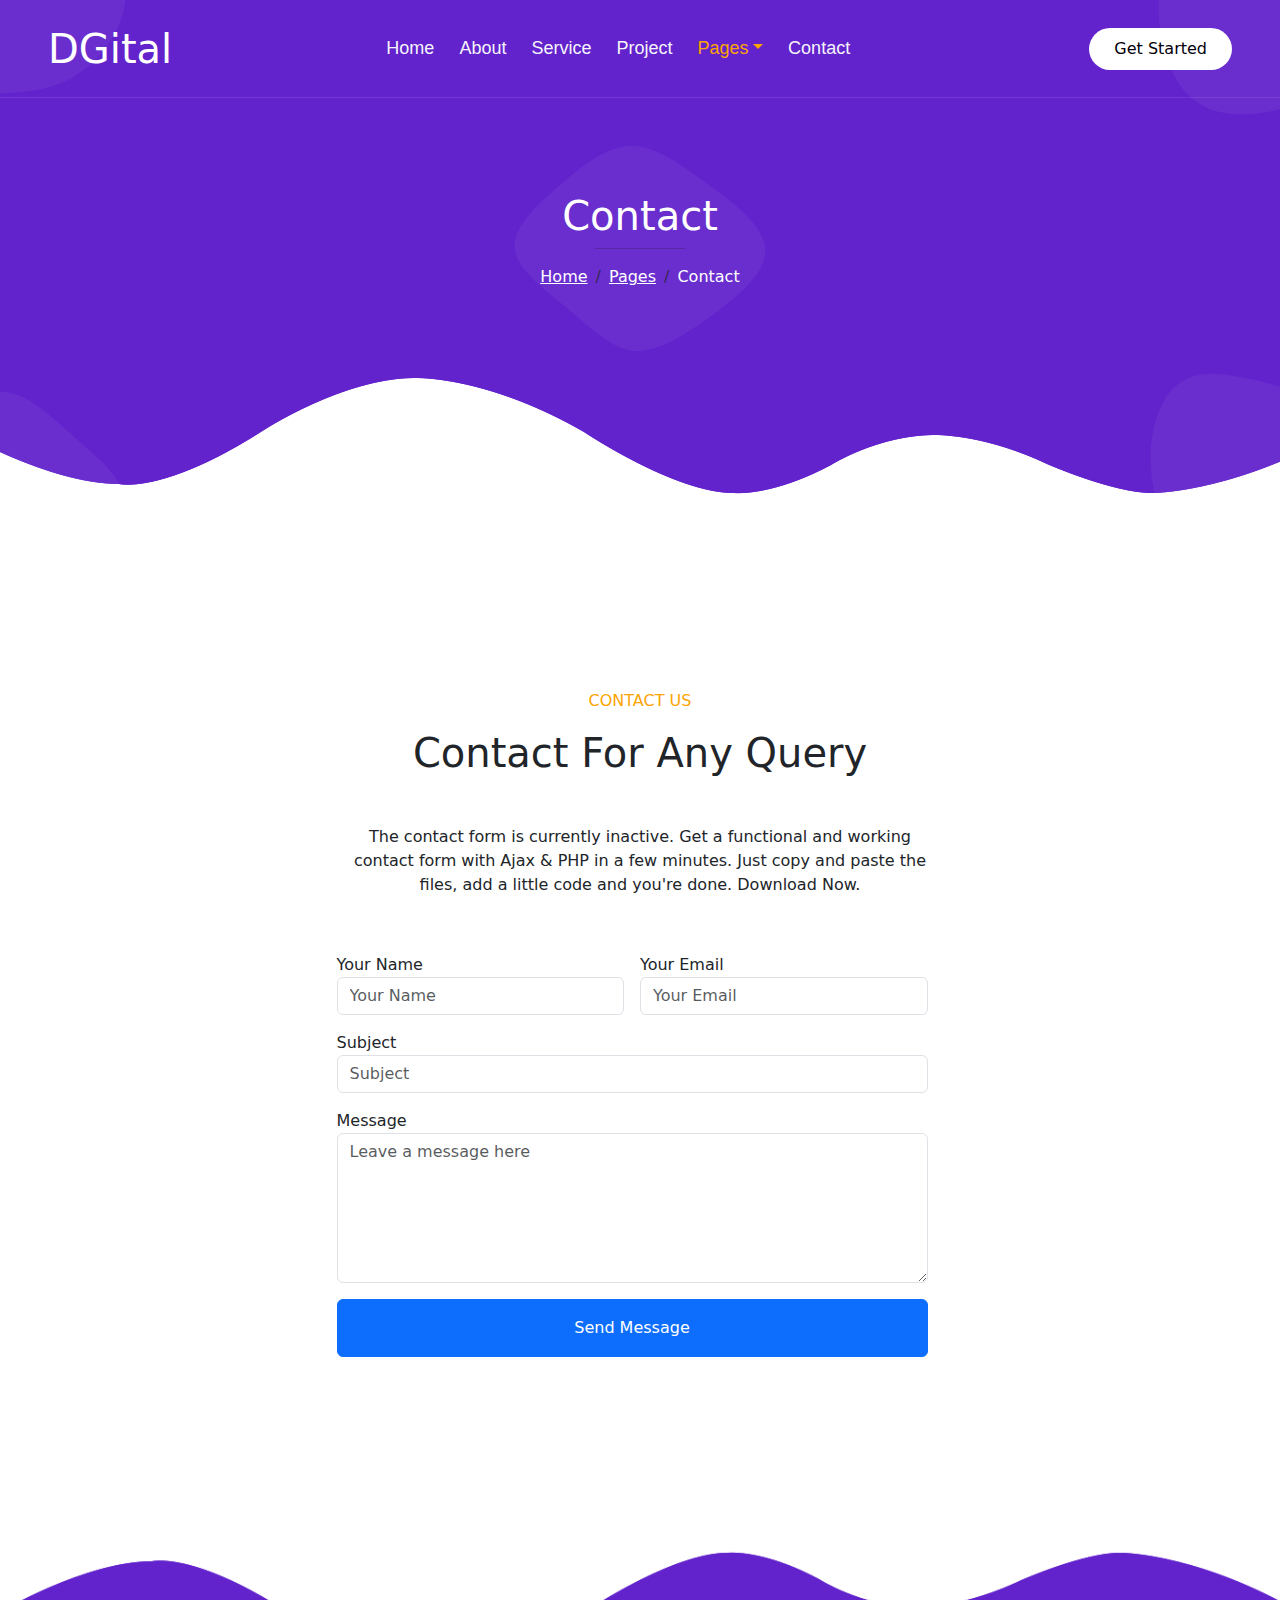
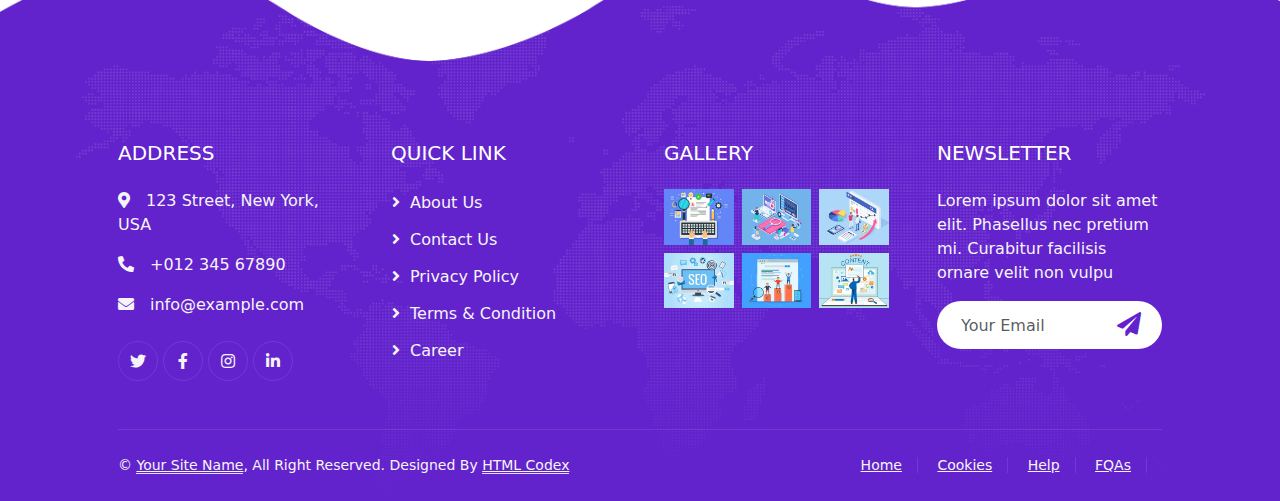
<file: contactUs.html>
<!DOCTYPE html>
<html>

<head>
    <title>Digital Agency</title>
    <meta charset="utf-8">
    <meta name="viewport" content="width=device-width, initial-scale=1">
    <link href="https://cdn.jsdelivr.net/npm/bootstrap@5.3.3/dist/css/bootstrap.min.css" rel="stylesheet"
        integrity="sha384-QWTKZyjpPEjISv5WaRU9OFeRpok6YctnYmDr5pNlyT2bRjXh0JMhjY6hW+ALEwIH" crossorigin="anonymous">
    <link href="assets/css/css.css" rel="stylesheet">
    <link href="https://cdnjs.cloudflare.com/ajax/libs/font-awesome/5.10.0/css/all.min.css" rel="stylesheet">
    <link href="https://cdn.jsdelivr.net/npm/bootstrap-icons@1.4.1/font/bootstrap-icons.css" rel="stylesheet">
</head>

<body>
    <!--navbarStart-->

    <div class="container-xxl position-relative p-0">
        <nav class="navbar navbar-expand-lg navbar-light px-4 px-lg-5 py-3 py-lg-0">
            <a href="" class="navbar-brand p-0">
                <h1 class="m-0">DGital</h1>
            </a>
            <button class="navbar-toggler" type="button" data-bs-toggle="collapse" data-bs-target="#navbarCollapse">
                <span class="fa fa-bars"></span>
            </button>
            <div class="collapse navbar-collapse" id="navbarCollapse">
                <div class="navbar-nav mx-auto py-0">
                    <a href="index.html" class="nav-item nav-link">Home</a>
                    <a href="about.html" class="nav-item nav-link">About</a>
                    <a href="service.html" class="nav-item nav-link">Service</a>
                    <a href="project.html" class="nav-item nav-link">Project</a>
                    <div class="nav-item dropdown">
                        <a href="#" class="nav-link dropdown-toggle active" data-bs-toggle="dropdown">Pages</a>
                        <div class="dropdown-menu m-0">
                            <a href="team.html" class="dropdown-item">Our Team</a>
                            <a href="404.html" class="dropdown-item active">404 Page</a>
                        </div>
                    </div>
                    <a href="contactUS.html" class="nav-item nav-link">Contact</a>
                </div>
                <a href="" class="btn rounded-pill py-2 px-4 ms-3 d-none d-lg-block">Get Started</a>
            </div>
        </nav>
        <div class="container-xxl py-5 bg-primary hero-header">
            <div class="container my-5 py-5 px-lg-5">
                <div class="row g-5 py-5">
                    <div class="col-12 text-center">
                        <h1 class="text-white animated slideInDown">Contact</h1>
                        <hr class="bg-white mx-auto mt-0" style="width: 90px;">
                        <nav aria-label="breadcrumb">
                            <ol class="breadcrumb justify-content-center">
                                <li class="breadcrumb-item"><a class="text-white" href="#">Home</a></li>
                                <li class="breadcrumb-item"><a class="text-white" href="#">Pages</a></li>
                                <li class="breadcrumb-item text-white active" aria-current="page">Contact</li>
                            </ol>
                        </nav>
                    </div>
                </div>
            </div>
        </div>
    </div>
    <!-- navbarEnd -->


    <!-- contactStart -->
    <div class="container-xxl py-5">
        <div class="container py-5 px-lg-5">
            <div class="wow fadeInUp" data-wow-delay="0.1s">
                <p class="section-title text-secondary justify-content-center"><span></span>Contact Us<span></span></p>
                <h1 class="text-center mb-5">Contact For Any Query</h1>
            </div>
            <div class="row justify-content-center">
                <div class="col-lg-7">
                    <div class="wow fadeInUp" data-wow-delay="0.3s">
                        <p class="text-center mb-4">The contact form is currently inactive. Get a functional and working
                            contact form with Ajax & PHP in a few minutes. Just copy and paste the files, add a little
                            code and you're done. <a>Download Now</a>.</p>
                        <form class="row needs-validation" novalidate id="myForm">
                            <div class="row g-3">
                                <div class="col-md-6 form-group">
                                    <label for="name">Your Name</label>

                                    <input type="text" class="form-control " id="name" placeholder="Your Name" required>
                                    <div class="invalid-feedback">
                                        Please enter your name.
                                    </div>
                                </div>
                                <div class="col-md-6">
                                    <label for="email">Your Email</label>

                                        <input type="email" class="form-control " id="email" placeholder="Your Email"
                                            required>
                                    <div class="invalid-feedback">
                                        Please enter your email.
                                    </div>
                                </div>
                                <div class="col-12">
                                    <label for="subject">Subject</label>

                                        <input type="text" class="form-control " id="subject" placeholder="Subject"
                                            required>
                                    <div class="invalid-feedback">
                                        Please enter your subject.
                                    </div>
                                </div>
                                <div class="col-12">
                                    <label for="message">Message</label>
                                        <textarea class="form-control " placeholder="Leave a message here" id="message"
                                            style="height: 150px" required></textarea>
                                    <div class="invalid-feedback">
                                        Please enter your message.
                                    </div>
                                </div>
                                <div class="col-12">
                                    <button class="btn btn-primary w-100 py-3" type="submit" onclick="sendMail()">Send
                                        Message</button>
                                </div>
                            </div>
                        </form>
                    </div>
                </div>
            </div>
        </div>
    </div>
    <!--contactEnd-->
    <!-- FooterStart -->
    <div class="container-fluid bg-primary text-light footer wow fadeIn" data-wow-delay="0.1s">
        <div class="container py-5 px-lg-5">
            <div class="row g-5">
                <div class="col-md-6 col-lg-3">
                    <p class="section-title text-white h5 mb-4">Address<span></span></p>
                    <p><i class="fa fa-map-marker-alt me-3"></i>123 Street, New York, USA</p>
                    <p><i class="fa fa-phone-alt me-3"></i>+012 345 67890</p>
                    <p><i class="fa fa-envelope me-3"></i>info@example.com</p>
                    <div class="d-flex pt-2">
                        <a class="btn btn-outline-light btn-social" href=""><i class="fab fa-twitter"></i></a>
                        <a class="btn btn-outline-light btn-social" href=""><i class="fab fa-facebook-f"></i></a>
                        <a class="btn btn-outline-light btn-social" href=""><i class="fab fa-instagram"></i></a>
                        <a class="btn btn-outline-light btn-social" href=""><i class="fab fa-linkedin-in"></i></a>
                    </div>
                </div>
                <div class="col-md-6 col-lg-3">
                    <p class="section-title text-white h5 mb-4">Quick Link<span></span></p>
                    <a class="btn btn-link" href="">About Us</a>
                    <a class="btn btn-link" href="">Contact Us</a>
                    <a class="btn btn-link" href="">Privacy Policy</a>
                    <a class="btn btn-link" href="">Terms & Condition</a>
                    <a class="btn btn-link" href="">Career</a>
                </div>
                <div class="col-md-6 col-lg-3">
                    <p class="section-title text-white h5 mb-4">Gallery<span></span></p>
                    <div class="row g-2">
                        <div class="col-4">
                            <img class="img-fluid" src="assets/imgs/portfolio-1.jpg" alt="Image">
                        </div>
                        <div class="col-4">
                            <img class="img-fluid" src="assets/imgs/portfolio-2.jpg" alt="Image">
                        </div>
                        <div class="col-4">
                            <img class="img-fluid" src="assets/imgs/portfolio-3.jpg" alt="Image">
                        </div>
                        <div class="col-4">
                            <img class="img-fluid" src="assets/imgs/portfolio-4.jpg" alt="Image">
                        </div>
                        <div class="col-4">
                            <img class="img-fluid" src="assets/imgs/portfolio-5.jpg" alt="Image">
                        </div>
                        <div class="col-4">
                            <img class="img-fluid" src="assets/imgs/portfolio-6.jpg" alt="Image">
                        </div>
                    </div>
                </div>
                <div class="col-md-6 col-lg-3">
                    <p class="section-title text-white h5 mb-4">Newsletter<span></span></p>
                    <p>Lorem ipsum dolor sit amet elit. Phasellus nec pretium mi. Curabitur facilisis ornare velit non
                        vulpu</p>
                    <div class="position-relative w-100 mt-3">
                        <input class="form-control border-0 rounded-pill w-100 ps-4 pe-5" type="text"
                            placeholder="Your Email" style="height: 48px;">
                        <button type="button" class="btn shadow-none position-absolute top-0 end-0 mt-1 me-2"><i
                                class="fa fa-paper-plane text-primary fs-4"></i></button>
                    </div>
                </div>
            </div>
        </div>
        <div class="container px-lg-5">
            <div class="copyright">
                <div class="row">
                    <div class="col-md-6 text-center text-md-start mb-3 mb-md-0">
                        &copy; <a class="border-bottom" href="#">Your Site Name</a>, All Right Reserved.

                        <!--/*** This template is free as long as you keep the footer author’s credit link/attribution link/backlink. If you'd like to use the template without the footer author’s credit link/attribution link/backlink, you can purchase the Credit Removal License from "https://htmlcodex.com/credit-removal". Thank you for your support. ***/-->
                        Designed By <a class="border-bottom" href="https://htmlcodex.com">HTML Codex</a>
                    </div>
                    <div class="col-md-6 text-center text-md-end">
                        <div class="footer-menu">
                            <a href="">Home</a>
                            <a href="">Cookies</a>
                            <a href="">Help</a>
                            <a href="">FQAs</a>
                        </div>
                    </div>
                </div>
            </div>
        </div>
    </div>
    <!-- FooterEnd -->
    <script src="./assets/js/script.js"></script>
    <script src="https://cdn.jsdelivr.net/npm/bootstrap@5.3.3/dist/js/bootstrap.bundle.min.js"
        integrity="sha384-YvpcrYf0tY3lHB60NNkmXc5s9fDVZLESaAA55NDzOxhy9GkcIdslK1eN7N6jIeHz"
        crossorigin="anonymous"></script>
    <script src="https://stackpath.bootstrapcdn.com/bootstrap/4.5.2/js/bootstrap.min.js"></script>
    <script src="https://cdnjs.cloudflare.com/ajax/libs/jquery/3.5.1/jquery.min.js"></script>
</body>

</html>
</file>
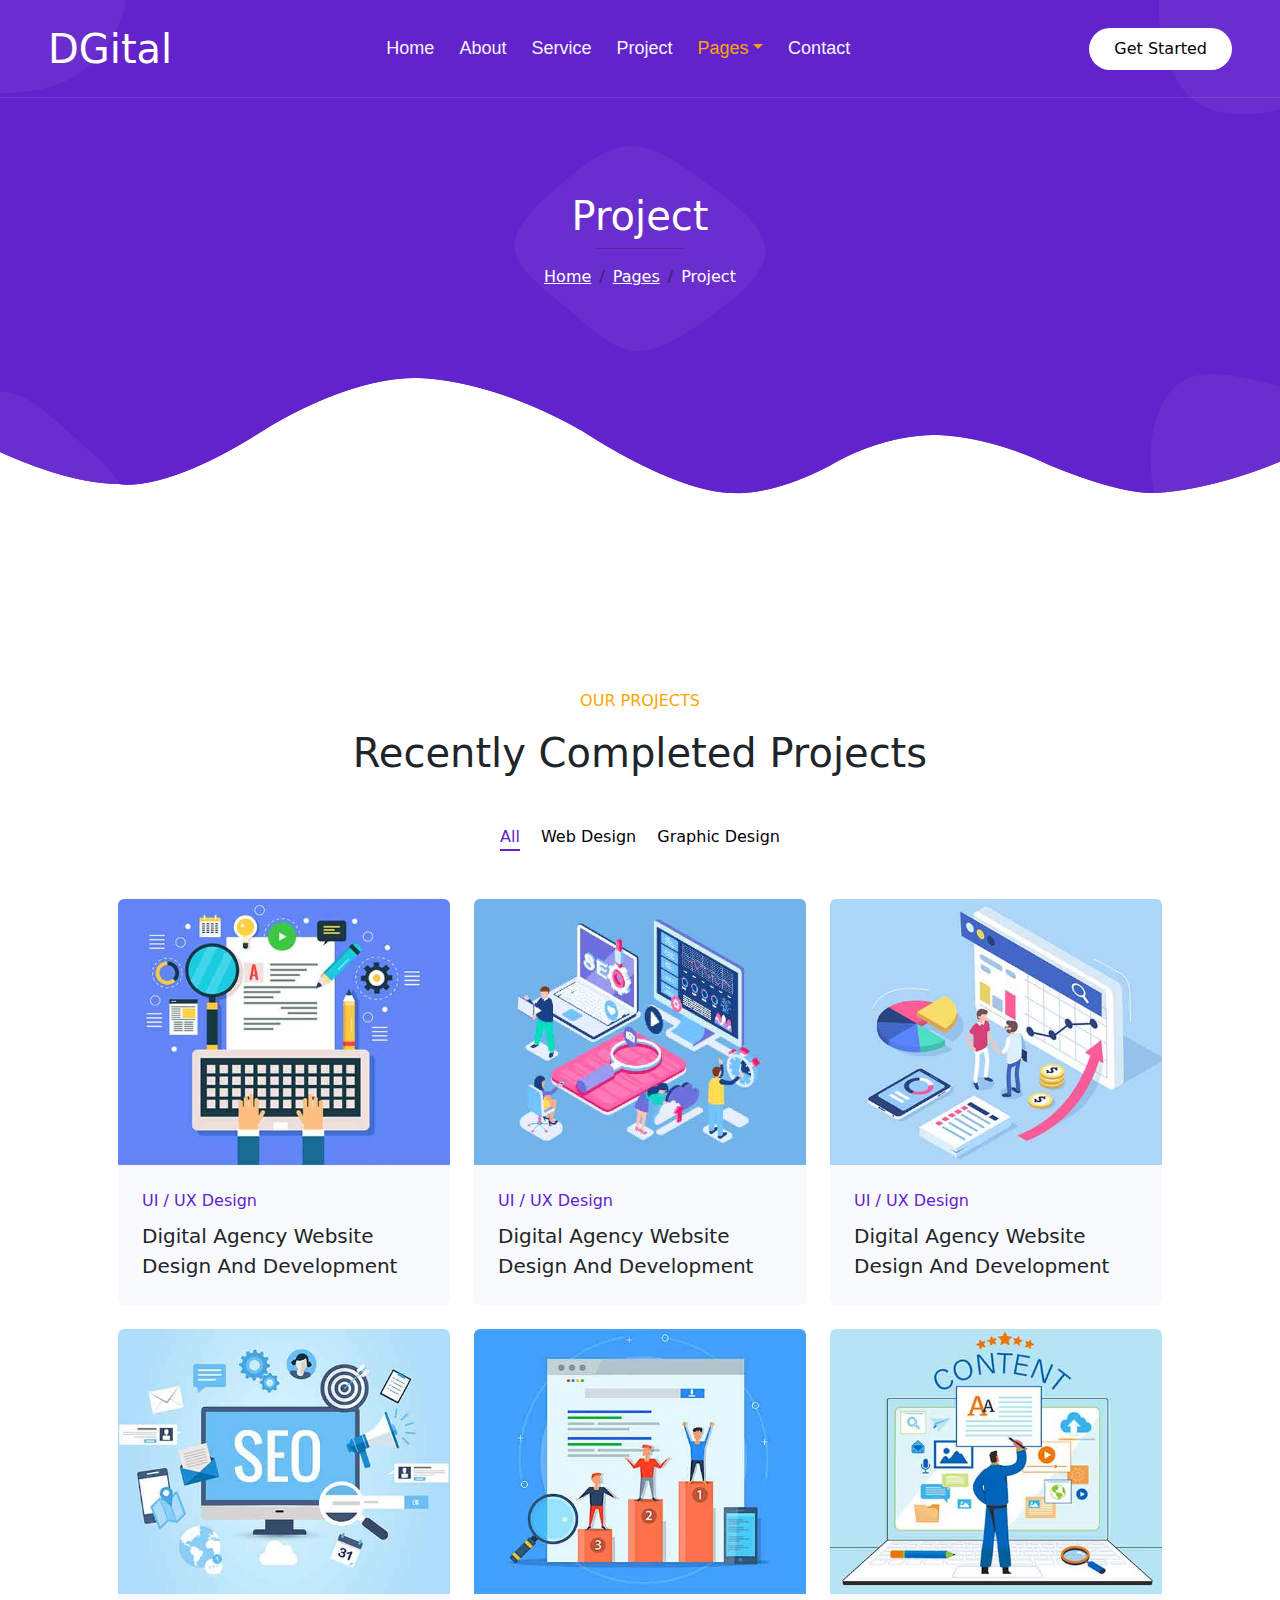
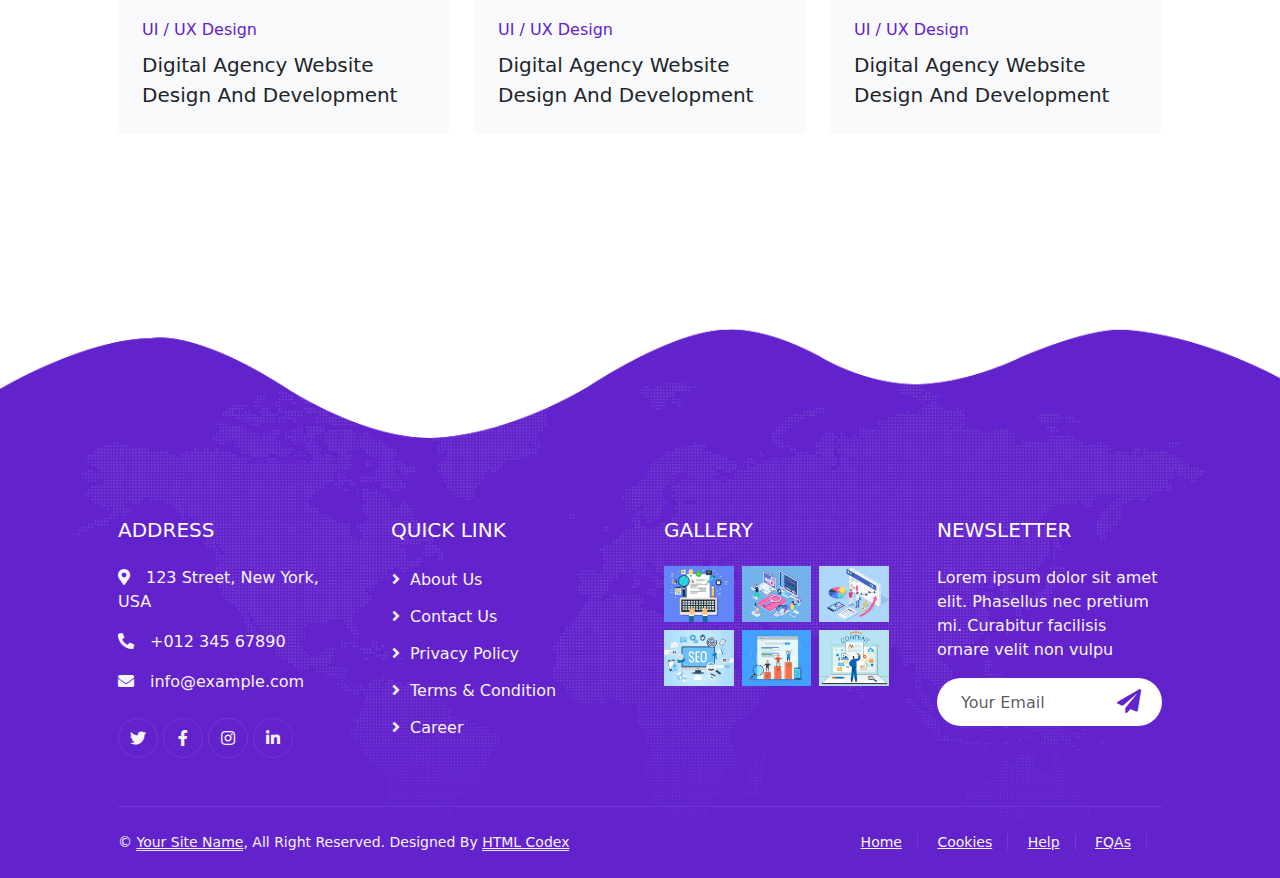
<file: project.html>
<!DOCTYPE html>
<html>

<head>
    <title>Digital Agency</title>
    <meta charset="utf-8">
    <meta name="viewport" content="width=device-width, initial-scale=1">
    <link href="https://cdn.jsdelivr.net/npm/bootstrap@5.3.3/dist/css/bootstrap.min.css" rel="stylesheet"
        integrity="sha384-QWTKZyjpPEjISv5WaRU9OFeRpok6YctnYmDr5pNlyT2bRjXh0JMhjY6hW+ALEwIH" crossorigin="anonymous">
    <link href="assets/css/css.css" rel="stylesheet">
    <link href="https://cdnjs.cloudflare.com/ajax/libs/font-awesome/5.10.0/css/all.min.css" rel="stylesheet">
    <link href="https://cdn.jsdelivr.net/npm/bootstrap-icons@1.4.1/font/bootstrap-icons.css" rel="stylesheet">
</head>

<body>
    <!--navbarStart-->

    <div class="container-xxl position-relative p-0">
        <nav class="navbar navbar-expand-lg navbar-light px-4 px-lg-5 py-3 py-lg-0">
            <a href="" class="navbar-brand p-0">
                <h1 class="m-0">DGital</h1>
            </a>
            <button class="navbar-toggler" type="button" data-bs-toggle="collapse" data-bs-target="#navbarCollapse">
                <span class="fa fa-bars"></span>
            </button>
            <div class="collapse navbar-collapse" id="navbarCollapse">
                <div class="navbar-nav mx-auto py-0">
                    <a href="index.html" class="nav-item nav-link">Home</a>
                    <a href="about.html" class="nav-item nav-link">About</a>
                    <a href="service.html" class="nav-item nav-link">Service</a>
                    <a href="project.html" class="nav-item nav-link">Project</a>
                    <div class="nav-item dropdown">
                        <a href="#" class="nav-link dropdown-toggle active" data-bs-toggle="dropdown">Pages</a>
                        <div class="dropdown-menu m-0">
                            <a href="team.html" class="dropdown-item">Our Team</a>
                            <a href="404.html" class="dropdown-item active">404 Page</a>
                        </div>
                    </div>
                    <a href="contactUS.html" class="nav-item nav-link">Contact</a>
                </div>
                <a href="" class="btn rounded-pill py-2 px-4 ms-3 d-none d-lg-block">Get Started</a>
            </div>
        </nav>
        <div class="container-xxl py-5 bg-primary hero-header">
            <div class="container my-5 py-5 px-lg-5">
                <div class="row g-5 py-5">
                    <div class="col-12 text-center">
                        <h1 class="text-white animated slideInDown">Project</h1>
                        <hr class="bg-white mx-auto mt-0" style="width: 90px;">
                        <nav aria-label="breadcrumb">
                            <ol class="breadcrumb justify-content-center">
                                <li class="breadcrumb-item"><a class="text-white" href="#">Home</a></li>
                                <li class="breadcrumb-item"><a class="text-white" href="#">Pages</a></li>
                                <li class="breadcrumb-item text-white active" aria-current="page">Project</li>
                            </ol>
                        </nav>
                    </div>
                </div>
            </div>
        </div>
    </div>
    <!-- Navbar & Hero End -->


    <!-- Projects Start -->
    <div class="container-xxl py-5">
        <div class="container py-5 px-lg-5">
            <div class="wow fadeInUp" data-wow-delay="0.1s">
                <p class="section-title text-secondary justify-content-center"><span></span>Our Projects<span></span>
                </p>
                <h1 class="text-center mb-5">Recently Completed Projects</h1>
            </div>
            <div class="row mt-n2 wow fadeInUp" data-wow-delay="0.3s">
                <div class="col-12 text-center">
                    <ul class="list-inline mb-5" id="portfolio-flters">
                        <li class="mx-2 active" data-filter="*">All</li>
                        <li class="mx-2" data-filter=".first">Web Design</li>
                        <li class="mx-2" data-filter=".second">Graphic Design</li>
                    </ul>
                </div>
            </div>
            <div class="row g-4 portfolio-container">
                <div class="col-lg-4 col-md-6 portfolio-item first wow fadeInUp" data-wow-delay="0.1s">
                    <div class="rounded overflow-hidden">
                        <div class="position-relative overflow-hidden">
                            <img class="img-fluid w-100" src="assets/imgs/portfolio-1.jpg" alt="">
                            <div class="portfolio-overlay">
                                <a class="btn btn-square btn-outline-light mx-1" href="assets/imgs/portfolio-1.jpg"
                                    data-lightbox="portfolio"><i class="fa fa-eye"></i></a>
                                <a class="btn btn-square btn-outline-light mx-1" href=""><i class="fa fa-link"></i></a>
                            </div>
                        </div>
                        <div class="bg-light p-4">
                            <p class="text-primary fw-medium mb-2">UI / UX Design</p>
                            <h5 class="lh-base mb-0">Digital Agency Website Design And Development</a>
                        </div>
                    </div>
                </div>
                <div class="col-lg-4 col-md-6 portfolio-item second wow fadeInUp" data-wow-delay="0.3s">
                    <div class="rounded overflow-hidden">
                        <div class="position-relative overflow-hidden">
                            <img class="img-fluid w-100" src="assets/imgs/portfolio-2.jpg" alt="">
                            <div class="portfolio-overlay">
                                <a class="btn btn-square btn-outline-light mx-1" href="assets/imgs/portfolio-2.jpg"
                                    data-lightbox="portfolio"><i class="fa fa-eye"></i></a>
                                <a class="btn btn-square btn-outline-light mx-1" href=""><i class="fa fa-link"></i></a>
                            </div>
                        </div>
                        <div class="bg-light p-4">
                            <p class="text-primary fw-medium mb-2">UI / UX Design</p>
                            <h5 class="lh-base mb-0">Digital Agency Website Design And Development</a>
                        </div>
                    </div>
                </div>
                <div class="col-lg-4 col-md-6 portfolio-item first wow fadeInUp" data-wow-delay="0.5s">
                    <div class="rounded overflow-hidden">
                        <div class="position-relative overflow-hidden">
                            <img class="img-fluid w-100" src="assets/imgs/portfolio-3.jpg" alt="">
                            <div class="portfolio-overlay">
                                <a class="btn btn-square btn-outline-light mx-1" href="assets/imgs/portfolio-3.jpg"
                                    data-lightbox="portfolio"><i class="fa fa-eye"></i></a>
                                <a class="btn btn-square btn-outline-light mx-1" href=""><i class="fa fa-link"></i></a>
                            </div>
                        </div>
                        <div class="bg-light p-4">
                            <p class="text-primary fw-medium mb-2">UI / UX Design</p>
                            <h5 class="lh-base mb-0">Digital Agency Website Design And Development</a>
                        </div>
                    </div>
                </div>
                <div class="col-lg-4 col-md-6 portfolio-item second wow fadeInUp" data-wow-delay="0.1s">
                    <div class="rounded overflow-hidden">
                        <div class="position-relative overflow-hidden">
                            <img class="img-fluid w-100" src="assets/imgs/portfolio-4.jpg" alt="">
                            <div class="portfolio-overlay">
                                <a class="btn btn-square btn-outline-light mx-1" href="assets/imgs/portfolio-4.jpg"
                                    data-lightbox="portfolio"><i class="fa fa-eye"></i></a>
                                <a class="btn btn-square btn-outline-light mx-1" href=""><i class="fa fa-link"></i></a>
                            </div>
                        </div>
                        <div class="bg-light p-4">
                            <p class="text-primary fw-medium mb-2">UI / UX Design</p>
                            <h5 class="lh-base mb-0">Digital Agency Website Design And Development</a>
                        </div>
                    </div>
                </div>
                <div class="col-lg-4 col-md-6 portfolio-item first wow fadeInUp" data-wow-delay="0.3s">
                    <div class="rounded overflow-hidden">
                        <div class="position-relative overflow-hidden">
                            <img class="img-fluid w-100" src="assets/imgs/portfolio-5.jpg" alt="">
                            <div class="portfolio-overlay">
                                <a class="btn btn-square btn-outline-light mx-1" href="assets/imgs/portfolio-5.jpg"
                                    data-lightbox="portfolio"><i class="fa fa-eye"></i></a>
                                <a class="btn btn-square btn-outline-light mx-1" href=""><i class="fa fa-link"></i></a>
                            </div>
                        </div>
                        <div class="bg-light p-4">
                            <p class="text-primary fw-medium mb-2">UI / UX Design</p>
                            <h5 class="lh-base mb-0">Digital Agency Website Design And Development</a>
                        </div>
                    </div>
                </div>
                <div class="col-lg-4 col-md-6 portfolio-item second wow fadeInUp" data-wow-delay="0.5s">
                    <div class="rounded overflow-hidden">
                        <div class="position-relative overflow-hidden">
                            <img class="img-fluid w-100" src="assets/imgs/portfolio-6.jpg" alt="">
                            <div class="portfolio-overlay">
                                <a class="btn btn-square btn-outline-light mx-1" href="assets/imgs/portfolio-6.jpg"
                                    data-lightbox="portfolio"><i class="fa fa-eye"></i></a>
                                <a class="btn btn-square btn-outline-light mx-1" href=""><i class="fa fa-link"></i></a>
                            </div>
                        </div>
                        <div class="bg-light p-4">
                            <p class="text-primary fw-medium mb-2">UI / UX Design</p>
                            <h5 class="lh-base mb-0">Digital Agency Website Design And Development</a>
                        </div>
                    </div>
                </div>
            </div>
        </div>
    </div>
    <!-- Projects End -->

    <!-- FooterStart -->
    <div class="container-fluid bg-primary text-light footer wow fadeIn" data-wow-delay="0.1s">
        <div class="container py-5 px-lg-5">
            <div class="row g-5">
                <div class="col-md-6 col-lg-3">
                    <p class="section-title text-white h5 mb-4">Address<span></span></p>
                    <p><i class="fa fa-map-marker-alt me-3"></i>123 Street, New York, USA</p>
                    <p><i class="fa fa-phone-alt me-3"></i>+012 345 67890</p>
                    <p><i class="fa fa-envelope me-3"></i>info@example.com</p>
                    <div class="d-flex pt-2">
                        <a class="btn btn-outline-light btn-social" href=""><i class="fab fa-twitter"></i></a>
                        <a class="btn btn-outline-light btn-social" href=""><i class="fab fa-facebook-f"></i></a>
                        <a class="btn btn-outline-light btn-social" href=""><i class="fab fa-instagram"></i></a>
                        <a class="btn btn-outline-light btn-social" href=""><i class="fab fa-linkedin-in"></i></a>
                    </div>
                </div>
                <div class="col-md-6 col-lg-3">
                    <p class="section-title text-white h5 mb-4">Quick Link<span></span></p>
                    <a class="btn btn-link" href="">About Us</a>
                    <a class="btn btn-link" href="">Contact Us</a>
                    <a class="btn btn-link" href="">Privacy Policy</a>
                    <a class="btn btn-link" href="">Terms & Condition</a>
                    <a class="btn btn-link" href="">Career</a>
                </div>
                <div class="col-md-6 col-lg-3">
                    <p class="section-title text-white h5 mb-4">Gallery<span></span></p>
                    <div class="row g-2">
                        <div class="col-4">
                            <img class="img-fluid" src="assets/imgs/portfolio-1.jpg" alt="Image">
                        </div>
                        <div class="col-4">
                            <img class="img-fluid" src="assets/imgs/portfolio-2.jpg" alt="Image">
                        </div>
                        <div class="col-4">
                            <img class="img-fluid" src="assets/imgs/portfolio-3.jpg" alt="Image">
                        </div>
                        <div class="col-4">
                            <img class="img-fluid" src="assets/imgs/portfolio-4.jpg" alt="Image">
                        </div>
                        <div class="col-4">
                            <img class="img-fluid" src="assets/imgs/portfolio-5.jpg" alt="Image">
                        </div>
                        <div class="col-4">
                            <img class="img-fluid" src="assets/imgs/portfolio-6.jpg" alt="Image">
                        </div>
                    </div>
                </div>
                <div class="col-md-6 col-lg-3">
                    <p class="section-title text-white h5 mb-4">Newsletter<span></span></p>
                    <p>Lorem ipsum dolor sit amet elit. Phasellus nec pretium mi. Curabitur facilisis ornare velit non
                        vulpu</p>
                    <div class="position-relative w-100 mt-3">
                        <input class="form-control border-0 rounded-pill w-100 ps-4 pe-5" type="text"
                            placeholder="Your Email" style="height: 48px;">
                        <button type="button" class="btn shadow-none position-absolute top-0 end-0 mt-1 me-2"><i
                                class="fa fa-paper-plane text-primary fs-4"></i></button>
                    </div>
                </div>
            </div>
        </div>
        <div class="container px-lg-5">
            <div class="copyright">
                <div class="row">
                    <div class="col-md-6 text-center text-md-start mb-3 mb-md-0">
                        &copy; <a class="border-bottom" href="#">Your Site Name</a>, All Right Reserved.

                        <!--/*** This template is free as long as you keep the footer author’s credit link/attribution link/backlink. If you'd like to use the template without the footer author’s credit link/attribution link/backlink, you can purchase the Credit Removal License from "https://htmlcodex.com/credit-removal". Thank you for your support. ***/-->
                        Designed By <a class="border-bottom" href="https://htmlcodex.com">HTML Codex</a>
                    </div>
                    <div class="col-md-6 text-center text-md-end">
                        <div class="footer-menu">
                            <a href="">Home</a>
                            <a href="">Cookies</a>
                            <a href="">Help</a>
                            <a href="">FQAs</a>
                        </div>
                    </div>
                </div>
            </div>
        </div>
    </div>
    <!-- FooterEnd -->

    <script src="https://cdn.jsdelivr.net/npm/bootstrap@5.3.3/dist/js/bootstrap.bundle.min.js"
        integrity="sha384-YvpcrYf0tY3lHB60NNkmXc5s9fDVZLESaAA55NDzOxhy9GkcIdslK1eN7N6jIeHz"
        crossorigin="anonymous"></script>
</body>

</html>
</file>
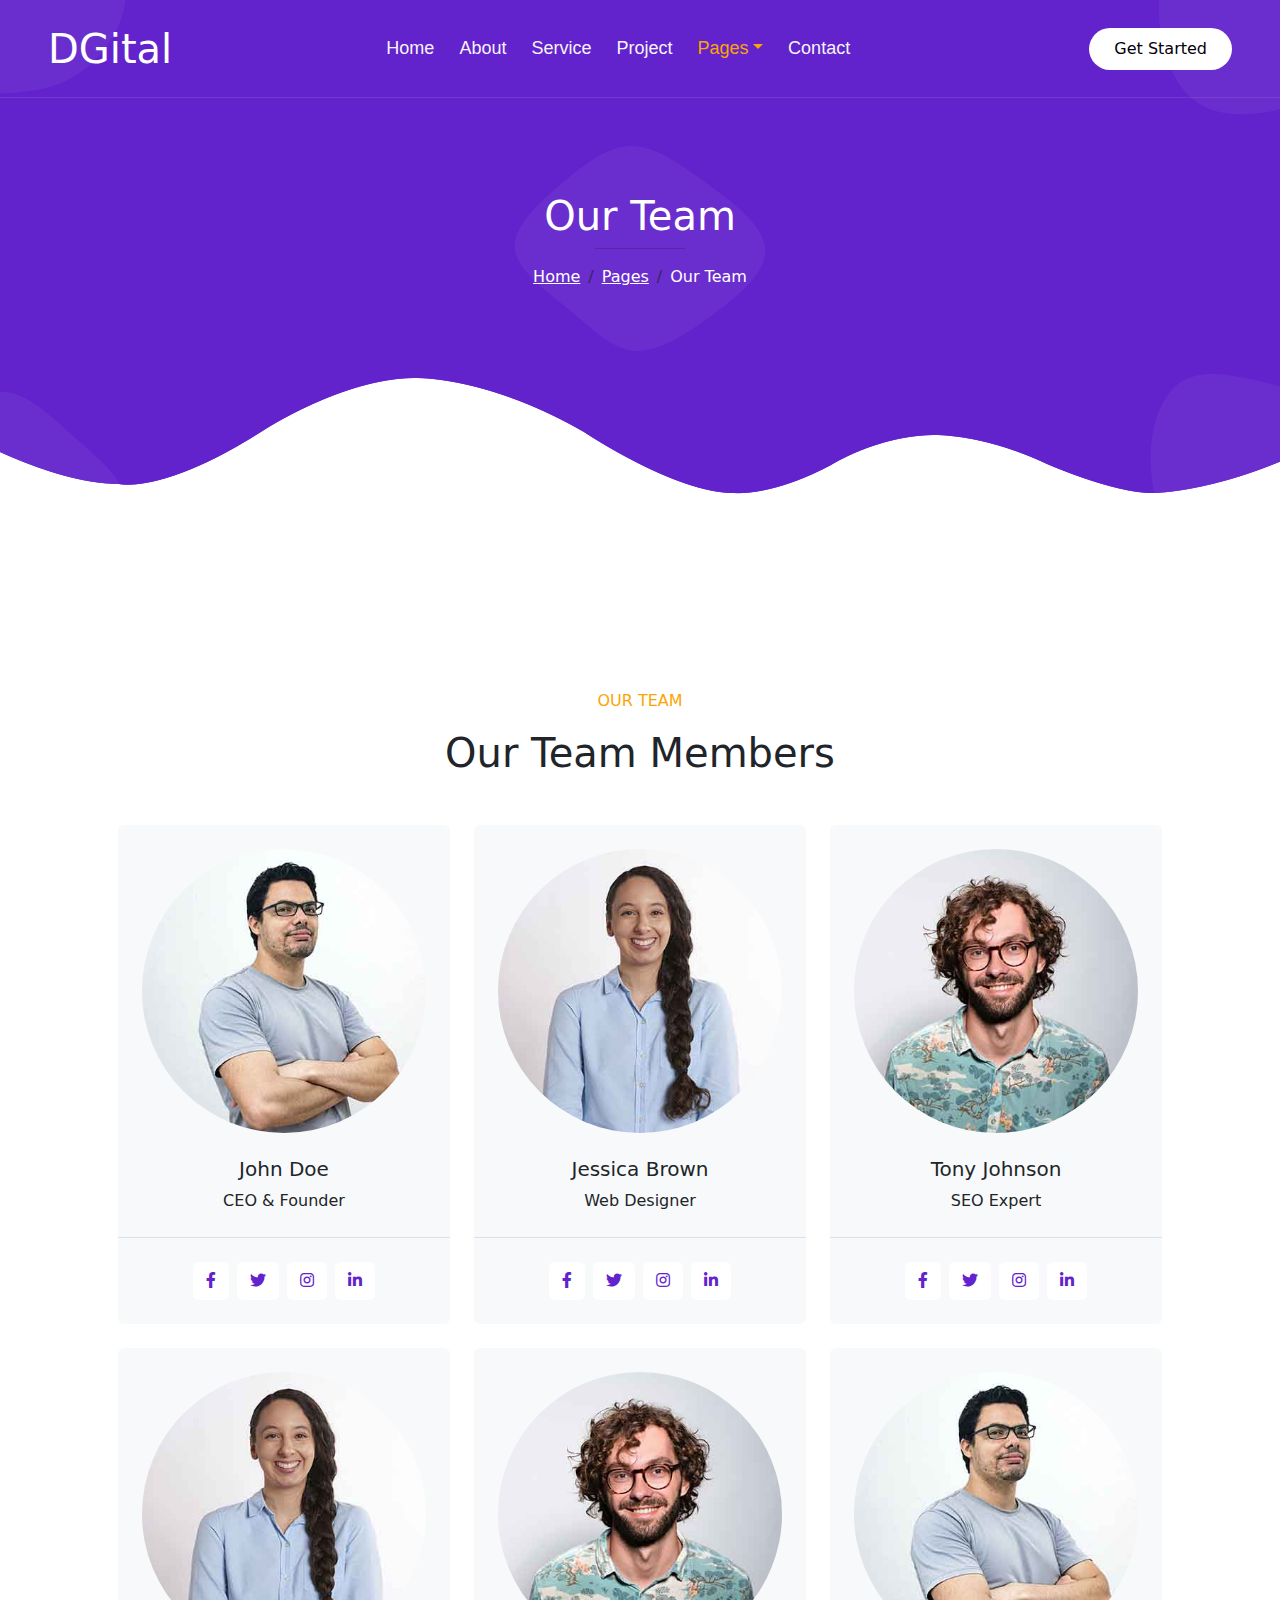
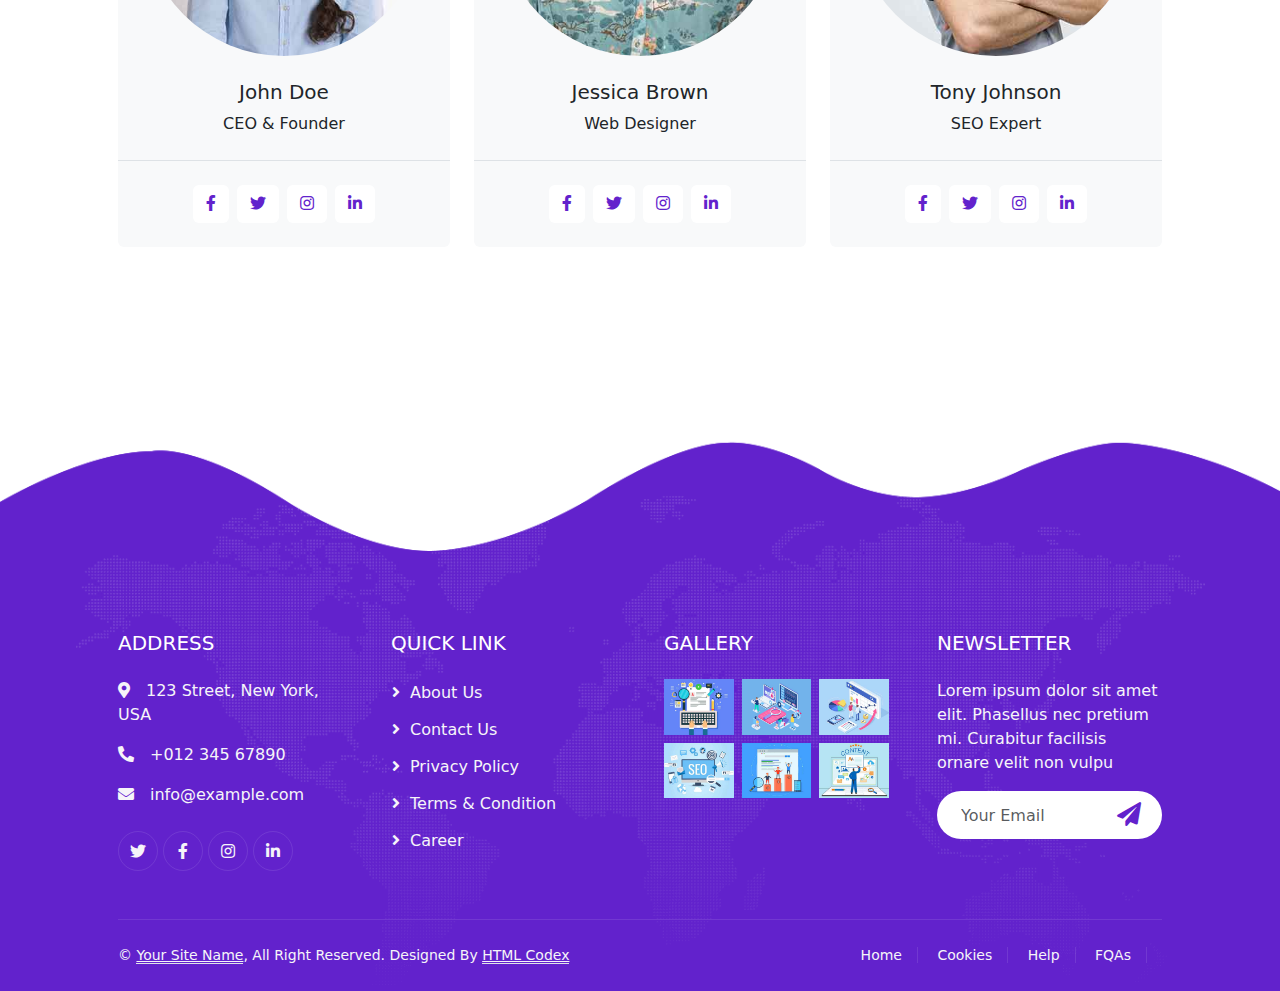
<file: team.html>
<!DOCTYPE html>
<html>

<head>
    <title>Digital Agency</title>
    <meta charset="utf-8">
    <meta name="viewport" content="width=device-width, initial-scale=1">
    <link href="https://cdn.jsdelivr.net/npm/bootstrap@5.3.3/dist/css/bootstrap.min.css" rel="stylesheet"
        integrity="sha384-QWTKZyjpPEjISv5WaRU9OFeRpok6YctnYmDr5pNlyT2bRjXh0JMhjY6hW+ALEwIH" crossorigin="anonymous">
    <link href="assets/css/css.css" rel="stylesheet">
    <link href="https://cdnjs.cloudflare.com/ajax/libs/font-awesome/5.10.0/css/all.min.css" rel="stylesheet">
    <link href="https://cdn.jsdelivr.net/npm/bootstrap-icons@1.4.1/font/bootstrap-icons.css" rel="stylesheet">
</head>

<body>
    <!--navbarStart-->

    <div class="container-xxl position-relative p-0">
        <nav class="navbar navbar-expand-lg navbar-light px-4 px-lg-5 py-3 py-lg-0">
            <a class="navbar-brand p-0">
                <h1 class="m-0">DGital</h1>
            </a>
            <button class="navbar-toggler" type="button" data-bs-toggle="collapse" data-bs-target="#navbarCollapse">
                <span class="fa fa-bars"></span>
            </button>
            <div class="collapse navbar-collapse" id="navbarCollapse">
                <div class="navbar-nav mx-auto py-0">
                    <a href="index.html" class="nav-item nav-link">Home</a>
                    <a href="about.html" class="nav-item nav-link">About</a>
                    <a href="service.html" class="nav-item nav-link">Service</a>
                    <a href="project.html" class="nav-item nav-link">Project</a>
                    <div class="nav-item dropdown">
                        <a href="#" class="nav-link dropdown-toggle active" data-bs-toggle="dropdown">Pages</a>
                        <div class="dropdown-menu m-0">
                            <a href="team.html" class="dropdown-item">Our Team</a>
                            <a href="404.html" class="dropdown-item active">404 Page</a>
                        </div>
                    </div>
                    <a href="contactUS.html" class="nav-item nav-link">Contact</a>
                </div>
                <a class="btn rounded-pill py-2 px-4 ms-3 d-none d-lg-block">Get Started</a>
            </div>
        </nav>

        <div class="container-xxl py-5 bg-primary hero-header">
            <div class="container my-5 py-5 px-lg-5">
                <div class="row g-5 py-5">
                    <div class="col-12 text-center">
                        <h1 class="text-white animated slideInDown">Our Team</h1>
                        <hr class="bg-white mx-auto mt-0" style="width: 90px;">
                        <nav aria-label="breadcrumb">
                            <ol class="breadcrumb justify-content-center">
                                <li class="breadcrumb-item"><a class="text-white" href="#">Home</a></li>
                                <li class="breadcrumb-item"><a class="text-white" href="#">Pages</a></li>
                                <li class="breadcrumb-item text-white active" aria-current="page">Our Team</li>
                            </ol>
                        </nav>
                    </div>
                </div>
            </div>
        </div>
    </div>
    <!-- Navbar & Hero End -->


    <!-- Team Start -->
    <div class="container-xxl py-5">
        <div class="container py-5 px-lg-5">
            <div class="wow fadeInUp" data-wow-delay="0.1s">
                <p class="section-title text-secondary justify-content-center"><span></span>Our Team<span></span></p>
                <h1 class="text-center mb-5">Our Team Members</h1>
            </div>
            <div class="row g-4">
                <div class="col-lg-4 col-md-6 wow fadeInUp" data-wow-delay="0.1s">
                    <div class="team-item bg-light rounded">
                        <div class="text-center border-bottom p-4">
                            <img class="img-fluid rounded-circle mb-4" src="assets/imgs/team-1.jpg" alt="">
                            <h5>John Doe</h5>
                            <span>CEO & Founder</span>
                        </div>
                        <div class="d-flex justify-content-center p-4">
                            <a class="btn btn-square mx-1"><i class="fab fa-facebook-f"></i></a>
                            <a class="btn btn-square mx-1"><i class="fab fa-twitter"></i></a>
                            <a class="btn btn-square mx-1"><i class="fab fa-instagram"></i></a>
                            <a class="btn btn-square mx-1"><i class="fab fa-linkedin-in"></i></a>
                        </div>
                    </div>
                </div>
                <div class="col-lg-4 col-md-6 wow fadeInUp" data-wow-delay="0.3s">
                    <div class="team-item bg-light rounded">
                        <div class="text-center border-bottom p-4">
                            <img class="img-fluid rounded-circle mb-4" src="assets/imgs/team-2.jpg" alt="">
                            <h5>Jessica Brown</h5>
                            <span>Web Designer</span>
                        </div>
                        <div class="d-flex justify-content-center p-4">
                            <a class="btn btn-square mx-1"><i class="fab fa-facebook-f"></i></a>
                            <a class="btn btn-square mx-1"><i class="fab fa-twitter"></i></a>
                            <a class="btn btn-square mx-1"><i class="fab fa-instagram"></i></a>
                            <a class="btn btn-square mx-1"><i class="fab fa-linkedin-in"></i></a>
                        </div>
                    </div>
                </div>
                <div class="col-lg-4 col-md-6 wow fadeInUp" data-wow-delay="0.5s">
                    <div class="team-item bg-light rounded">
                        <div class="text-center border-bottom p-4">
                            <img class="img-fluid rounded-circle mb-4" src="assets/imgs/team-3.jpg" alt="">
                            <h5>Tony Johnson</h5>
                            <span>SEO Expert</span>
                        </div>
                        <div class="d-flex justify-content-center p-4">
                            <a class="btn btn-square mx-1"><i class="fab fa-facebook-f"></i></a>
                            <a class="btn btn-square mx-1"><i class="fab fa-twitter"></i></a>
                            <a class="btn btn-square mx-1"><i class="fab fa-instagram"></i></a>
                            <a class="btn btn-square mx-1"><i class="fab fa-linkedin-in"></i></a>
                        </div>
                    </div>
                </div>
                <div class="col-lg-4 col-md-6 wow fadeInUp" data-wow-delay="0.1s">
                    <div class="team-item bg-light rounded">
                        <div class="text-center border-bottom p-4">
                            <img class="img-fluid rounded-circle mb-4" src="assets/imgs/team-2.jpg" alt="">
                            <h5>John Doe</h5>
                            <span>CEO & Founder</span>
                        </div>
                        <div class="d-flex justify-content-center p-4">
                            <a class="btn btn-square mx-1"><i class="fab fa-facebook-f"></i></a>
                            <a class="btn btn-square mx-1"><i class="fab fa-twitter"></i></a>
                            <a class="btn btn-square mx-1"><i class="fab fa-instagram"></i></a>
                            <a class="btn btn-square mx-1"><i class="fab fa-linkedin-in"></i></a>
                        </div>
                    </div>
                </div>
                <div class="col-lg-4 col-md-6 wow fadeInUp" data-wow-delay="0.3s">
                    <div class="team-item bg-light rounded">
                        <div class="text-center border-bottom p-4">
                            <img class="img-fluid rounded-circle mb-4" src="assets/imgs/team-3.jpg" alt="">
                            <h5>Jessica Brown</h5>
                            <span>Web Designer</span>
                        </div>
                        <div class="d-flex justify-content-center p-4">
                            <a class="btn btn-square mx-1"><i class="fab fa-facebook-f"></i></a>
                            <a class="btn btn-square mx-1"><i class="fab fa-twitter"></i></a>
                            <a class="btn btn-square mx-1"><i class="fab fa-instagram"></i></a>
                            <a class="btn btn-square mx-1"><i class="fab fa-linkedin-in"></i></a>
                        </div>
                    </div>
                </div>
                <div class="col-lg-4 col-md-6 wow fadeInUp" data-wow-delay="0.5s">
                    <div class="team-item bg-light rounded">
                        <div class="text-center border-bottom p-4">
                            <img class="img-fluid rounded-circle mb-4" src="assets/imgs/team-1.jpg" alt="">
                            <h5>Tony Johnson</h5>
                            <span>SEO Expert</span>
                        </div>
                        <div class="d-flex justify-content-center p-4">
                            <a class="btn btn-square mx-1"><i class="fab fa-facebook-f"></i></a>
                            <a class="btn btn-square mx-1"><i class="fab fa-twitter"></i></a>
                            <a class="btn btn-square mx-1"><i class="fab fa-instagram"></i></a>
                            <a class="btn btn-square mx-1"><i class="fab fa-linkedin-in"></i></a>
                        </div>
                    </div>
                </div>
            </div>
        </div>
    </div>
    <!-- Team End -->


    <!-- FooterStart -->
    <div class="container-fluid bg-primary text-light footer wow fadeIn" data-wow-delay="0.1s">
        <div class="container py-5 px-lg-5">
            <div class="row g-5">
                <div class="col-md-6 col-lg-3">
                    <p class="section-title text-white h5 mb-4">Address<span></span></p>
                    <p><i class="fa fa-map-marker-alt me-3"></i>123 Street, New York, USA</p>
                    <p><i class="fa fa-phone-alt me-3"></i>+012 345 67890</p>
                    <p><i class="fa fa-envelope me-3"></i>info@example.com</p>
                    <div class="d-flex pt-2">
                        <a class="btn btn-outline-light btn-social"><i class="fab fa-twitter"></i></a>
                        <a class="btn btn-outline-light btn-social"><i class="fab fa-facebook-f"></i></a>
                        <a class="btn btn-outline-light btn-social"><i class="fab fa-instagram"></i></a>
                        <a class="btn btn-outline-light btn-social"><i class="fab fa-linkedin-in"></i></a>
                    </div>
                </div>
                <div class="col-md-6 col-lg-3">
                    <p class="section-title text-white h5 mb-4">Quick Link<span></span></p>
                    <a class="btn btn-link">About Us</a>
                    <a class="btn btn-link">Contact Us</a>
                    <a class="btn btn-link">Privacy Policy</a>
                    <a class="btn btn-link">Terms & Condition</a>
                    <a class="btn btn-link">Career</a>
                </div>
                <div class="col-md-6 col-lg-3">
                    <p class="section-title text-white h5 mb-4">Gallery<span></span></p>
                    <div class="row g-2">
                        <div class="col-4">
                            <img class="img-fluid" src="assets/imgs/portfolio-1.jpg" alt="Image">
                        </div>
                        <div class="col-4">
                            <img class="img-fluid" src="assets/imgs/portfolio-2.jpg" alt="Image">
                        </div>
                        <div class="col-4">
                            <img class="img-fluid" src="assets/imgs/portfolio-3.jpg" alt="Image">
                        </div>
                        <div class="col-4">
                            <img class="img-fluid" src="assets/imgs/portfolio-4.jpg" alt="Image">
                        </div>
                        <div class="col-4">
                            <img class="img-fluid" src="assets/imgs/portfolio-5.jpg" alt="Image">
                        </div>
                        <div class="col-4">
                            <img class="img-fluid" src="assets/imgs/portfolio-6.jpg" alt="Image">
                        </div>
                    </div>
                </div>
                <div class="col-md-6 col-lg-3">
                    <p class="section-title text-white h5 mb-4">Newsletter<span></span></p>
                    <p>Lorem ipsum dolor sit amet elit. Phasellus nec pretium mi. Curabitur facilisis ornare velit non
                        vulpu</p>
                    <div class="position-relative w-100 mt-3">
                        <input class="form-control border-0 rounded-pill w-100 ps-4 pe-5" type="text"
                            placeholder="Your Email" style="height: 48px;">
                        <button type="button" class="btn shadow-none position-absolute top-0 end-0 mt-1 me-2"><i
                                class="fa fa-paper-plane text-primary fs-4"></i></button>
                    </div>
                </div>
            </div>
        </div>
        <div class="container px-lg-5">
            <div class="copyright">
                <div class="row">
                    <div class="col-md-6 text-center text-md-start mb-3 mb-md-0">
                        &copy; <a class="border-bottom" href="#">Your Site Name</a>, All Right Reserved.

                        <!--/*** This template is free as long as you keep the footer author’s credit link/attribution link/backlink. If you'd like to use the template without the footer author’s credit link/attribution link/backlink, you can purchase the Credit Removal License from "https://htmlcodex.com/credit-removal". Thank you for your support. ***/-->
                        Designed By <a class="border-bottom" href="https://htmlcodex.com">HTML Codex</a>
                    </div>
                    <div class="col-md-6 text-center text-md-end">
                        <div class="footer-menu">
                            <a>Home</a>
                            <a>Cookies</a>
                            <a>Help</a>
                            <a>FQAs</a>
                        </div>
                    </div>
                </div>
            </div>
        </div>
    </div>
    <!-- FooterEnd -->

    <script src="https://cdn.jsdelivr.net/npm/bootstrap@5.3.3/dist/js/bootstrap.bundle.min.js"
        integrity="sha384-YvpcrYf0tY3lHB60NNkmXc5s9fDVZLESaAA55NDzOxhy9GkcIdslK1eN7N6jIeHz"
        crossorigin="anonymous"></script>
</body>

</html>
</file>
<file: assets/css/css.css>
/* startNavBar */

.navbar-light .navbar-nav .nav-link {
  position: relative;
  margin-right: 25px;
  padding: 35px 0;
  font-family: "Jost", sans-serif;
  font-size: 18px;
  font-weight: 500;
  color: #f6f4f9 !important;
  outline: none;
  transition: 0.5s;
}
.navbar-light .navbar-nav .nav-link:hover,
.navbar-light .navbar-nav .nav-link.active {
  color: #fba504 !important;
}

.hero-header {
  margin-bottom: 6rem;
  padding: 18rem 0;
  background: url(../imgs/blob-top-left.png), url(../imgs/blob-top-right.png), url(../imgs/blob-bottom-left.png), url(../imgs/blob-bottom-right.png), url(../imgs/blob-center.png),
    url(../imgs/bg-bottom.png);
  background-position: left 0px top 0px, right 0px top 0px, left 0px bottom 0px, right 0px bottom 0px, center center, center bottom;
  background-repeat: no-repeat;
}
.navbar-light .navbar-brand h1 {
  color: #ffffff;
}
@media (min-width: 992px) {
  .navbar-light {
    position: absolute;
    width: 100%;
    top: 0;
    left: 0;
    border-bottom: 1px solid rgba(256, 256, 256, 0.1);
    z-index: 999;
  }
  .navbar-light .btn {
    color: #04000b;
    background: #ffffff;
  }
}
/* contactUS */
.section-title {
  position: relative;
  display: flex;
  align-items: center;
  font-weight: 500;
  text-transform: uppercase;
}

.text-secondary {
  color: #fba504 !important;
}
/* projects
 */
#portfolio-flters li:hover,
#portfolio-flters li.active {
  color: #6222cc;
  border-color: #6222cc;
}

#portfolio-flters li {
  display: inline-block;
  font-weight: 500;
  color: #04000b;
  cursor: pointer;
  transition: 0.5s;
  border-bottom: 2px solid transparent;
}
.portfolio-item:hover .portfolio-overlay {
  opacity: 1;
}
.portfolio-item .portfolio-overlay {
  position: absolute;
  display: flex;
  align-items: center;
  justify-content: center;
  width: 100%;
  height: 100%;
  top: 0;
  left: 0;
  background: rgba(98, 34, 204, 0.9);
  transition: 0.5s;
  opacity: 0;
}
.portfolio-item:hover img {
  transform: scale(1.1);
}

.portfolio-item img {
  transition: 0.5s;
}
.portfolio-item .portfolio-overlay {
  position: absolute;
  display: flex;
  align-items: center;
  justify-content: center;
  width: 100%;
  height: 100%;
  top: 0;
  left: 0;
  background: rgba(98, 34, 204, 0.9);
  transition: 0.5s;
  opacity: 0;
}
/* team */
.team-item .btn:hover {
  color: #ffffff;
  background: #6222cc;
}
.team-item .btn {
  color: #6222cc;
  background: #ffffff;
}
.btn:hover {
  box-shadow: 0 0 10px rgba(0, 0, 0, 0.5);
}
.btn-secondary {
  color: #000;
  background-color: #fba504;
  border-color: #fba504;
}
h5,
h6,
.fw-medium {
  font-weight: 500 !important;
}

/* --primary: #6222CC;
--secondary: #FBA504;
--light: #F6F4F9;
--dark: #04000B; */
.service-item:hover a.btn {
  bottom: 0;
}
.service-item a.btn:hover {
  color: #04000b;
  background: #fba504;
}
.service-item a.btn {
  position: absolute;
  bottom: -40px;
  left: 50%;
  transform: translateX(-50%);
  color: #6222cc;
  background: #ffffff;
  border-radius: 40px 40px 0 0;
  transition: 0.5s;
  z-index: 1;
}
.btn:hover {
  box-shadow: 0 0 10px rgba(0, 0, 0, 0.5);
}
.service-item:hover {
  margin-top: -15px;
  padding-bottom: 60px;
  background: #6222cc;
}
.service-item h5,
.service-item p {
  transition: 0.5s;
}
.service-item {
  position: relative;
  padding: 45px 30px;
  background: #f6f4f9;
  overflow: hidden;
  transition: 0.5s;
}

.service-item {
  position: relative;
  padding: 45px 30px;
  background: #f6f4f9;
  overflow: hidden;
  transition: 0.5s;
}
.service-item:hover h5,
.service-item:hover p {
  color: #ffffff;
}

.service-item h5,
.service-item p {
  transition: 0.5s;
}
.text-primary {
  color: #6222cc !important;
}
.service-item:hover .service-icon {
  color: #04000b;
  background: url(../imgs/blob-secondary.png) center center no-repeat;
  background-size: contain;
}
.service-item .service-icon {
  margin: 0 auto 20px auto;
  width: 100px;
  height: 100px;
  display: flex;
  align-items: center;
  justify-content: center;
  color: #f6f4f9;
  background: url(../imgs/blob-primary.png) center center no-repeat;
  background-size: contain;
  transition: 0.5s;
}
.newsletter {
  background: url(../imgs/blob-top-left.png), url(../imgs/blob-top-right.png), url(../imgs/blob-bottom-left.png), url(../imgs/blob-bottom-right.png), url(../imgs/blob-center.png);
  background-position: left 0px top 0px, right 0px top 0px, left 0px bottom 0px, right 0px bottom 0px, center center;
  background-repeat: no-repeat;
}
/* startFooter */
.footer {
  margin-top: 6rem;
  padding-top: 9rem;
  background-image: url(../imgs/bg-top.png), url(../imgs/map.png);
  background-position: center top, center center;
  background-repeat: no-repeat;
  background-size: contain;
}
.footer .copyright {
  padding: 25px 0;
  font-size: 14px;
  border-top: 1px solid rgba(256, 256, 256, 0.1);
}
.footer .btn.btn-link:hover {
  letter-spacing: 1px;
  box-shadow: none;
  color: #fba504;
}
.footer .btn.btn-link {
  display: block;
  margin-bottom: 10px;
  padding: 0;
  text-align: left;
  color: #f6f4f9;
  font-weight: normal;
  transition: 0.3s;
  text-decoration: none;
}
.footer .btn.btn-link::before {
  position: relative;
  content: "\f105";
  font-family: "Font Awesome 5 Free";
  font-weight: 900;
  margin-right: 10px;
}
.footer .btn.btn-social {
  margin-right: 5px;
  width: 40px;
  height: 40px;
  display: flex;
  align-items: center;
  justify-content: center;
  color: #f6f4f9;
  border: 1px solid rgba(256, 256, 256, 0.1);
  border-radius: 40px;
  transition: 0.3s;
}
footer .btn.btn-social:hover {
  color: #6222cc;
}
.footer .footer-menu a {
  margin-right: 15px;
  padding-right: 15px;
  border-right: 1px solid rgba(255, 255, 255, 0.1);
}
.footer .copyright a {
  color: #f6f4f9;
}
.bg-primary {
  background-color: #6222cc !important;
}
.text-light {
  color: #f6f4f9 !important;
}
</file>
